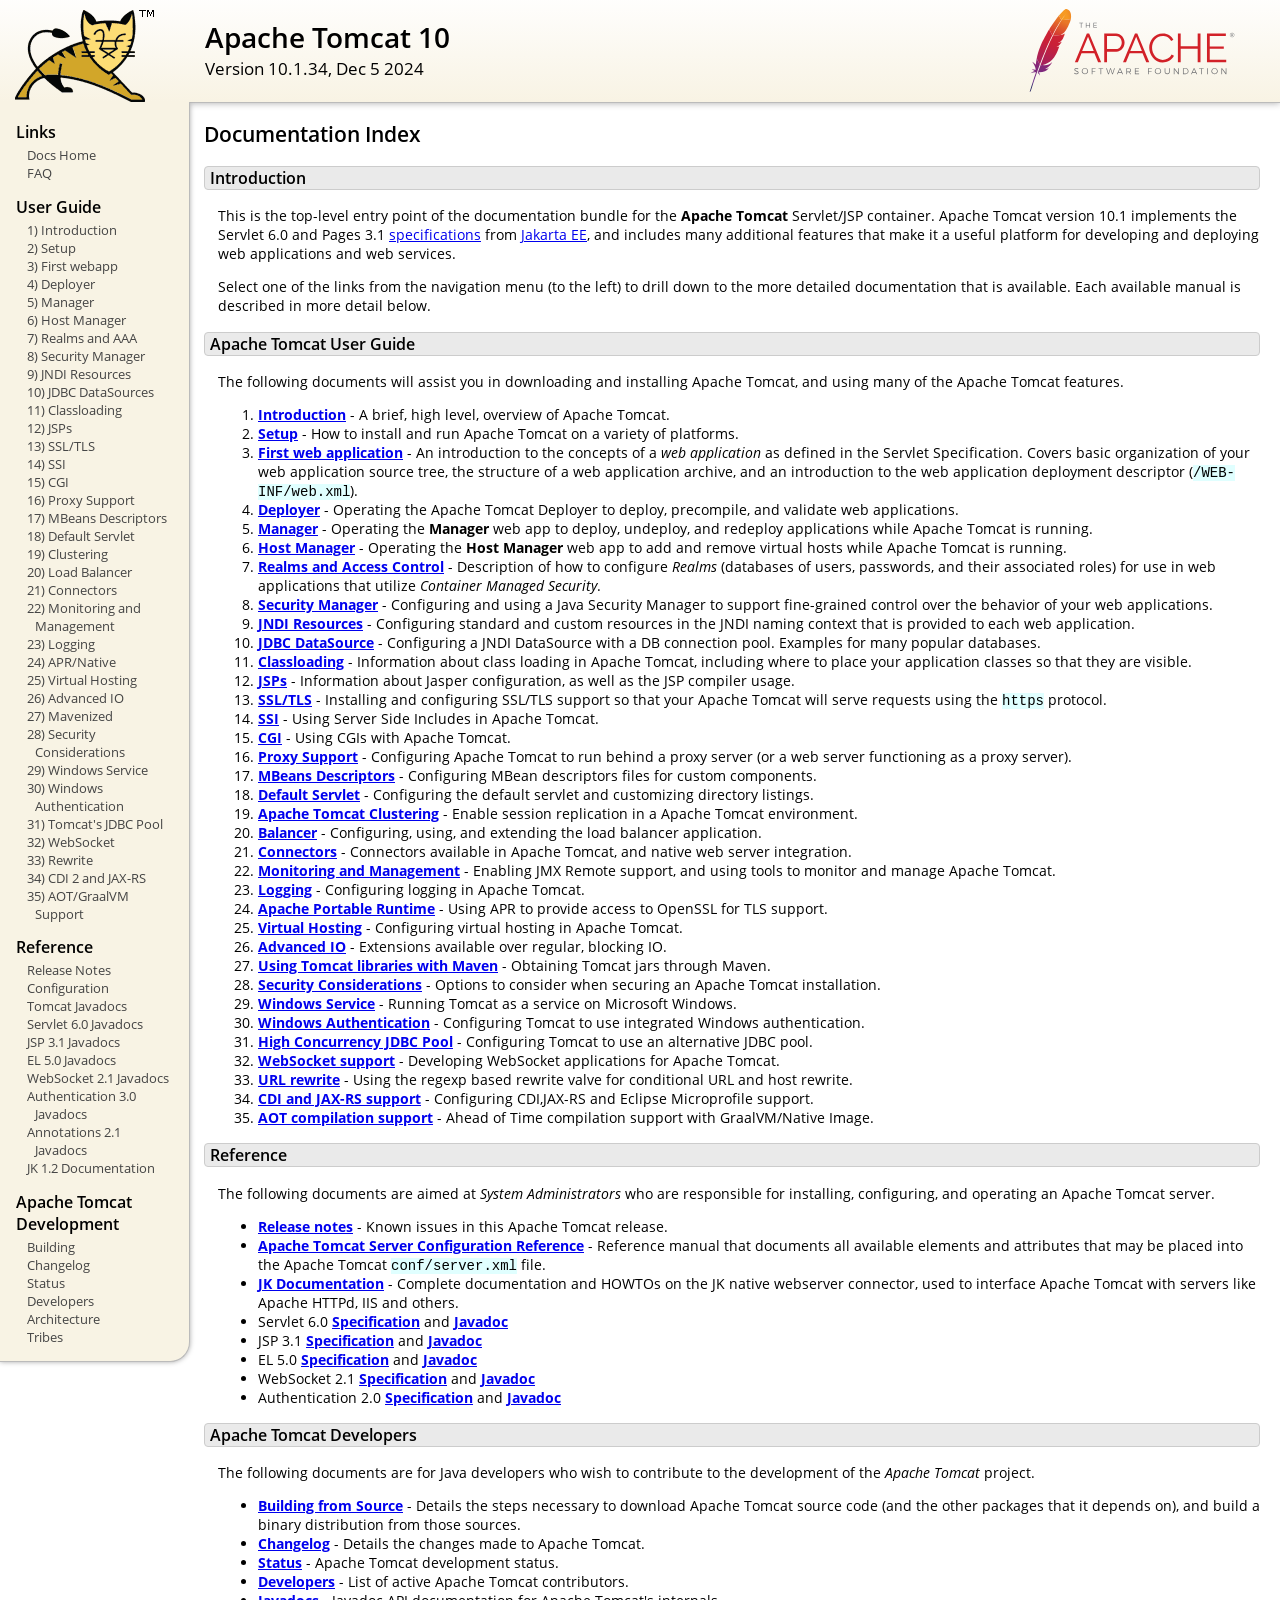
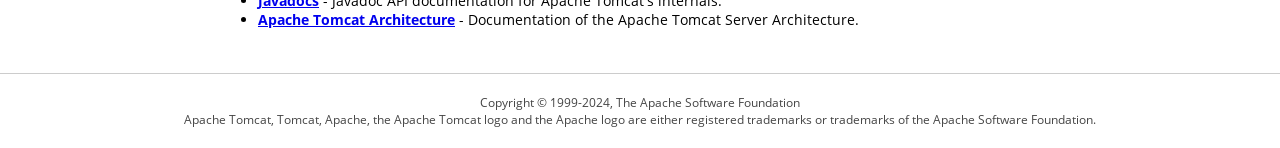
<file: tools/apache-tomcat-10.1.34/webapps/docs/index.html>
<!DOCTYPE html SYSTEM "about:legacy-compat">
<html lang="en"><head><META http-equiv="Content-Type" content="text/html; charset=UTF-8"><link href="./images/docs-stylesheet.css" rel="stylesheet" type="text/css"><title>Apache Tomcat 10 (10.1.34) - Documentation Index</title><meta name="author" content="Craig R. McClanahan"><meta name="author" content="Remy Maucherat"><meta name="author" content="Yoav Shapira"></head><body><div id="wrapper"><header><div id="header"><div><div><div class="logo noPrint"><a href="https://tomcat.apache.org/"><img alt="Tomcat Home" src="./images/tomcat.png"></a></div><div style="height: 1px;"></div><div class="asfLogo noPrint"><a href="https://www.apache.org/" target="_blank"><img src="./images/asf-logo.svg" alt="The Apache Software Foundation" style="width: 266px; height: 83px;"></a></div><h1>Apache Tomcat 10</h1><div class="versionInfo">
            Version 10.1.34,
            <time datetime="2024-12-05">Dec 5 2024</time></div><div style="height: 1px;"></div><div style="clear: left;"></div></div></div></div></header><div id="middle"><div><div id="mainLeft" class="noprint"><div><nav><div><h2>Links</h2><ul><li><a href="index.html">Docs Home</a></li><li><a href="https://cwiki.apache.org/confluence/display/TOMCAT/FAQ">FAQ</a></li></ul></div><div><h2>User Guide</h2><ul><li><a href="introduction.html">1) Introduction</a></li><li><a href="setup.html">2) Setup</a></li><li><a href="appdev/index.html">3) First webapp</a></li><li><a href="deployer-howto.html">4) Deployer</a></li><li><a href="manager-howto.html">5) Manager</a></li><li><a href="host-manager-howto.html">6) Host Manager</a></li><li><a href="realm-howto.html">7) Realms and AAA</a></li><li><a href="security-manager-howto.html">8) Security Manager</a></li><li><a href="jndi-resources-howto.html">9) JNDI Resources</a></li><li><a href="jndi-datasource-examples-howto.html">10) JDBC DataSources</a></li><li><a href="class-loader-howto.html">11) Classloading</a></li><li><a href="jasper-howto.html">12) JSPs</a></li><li><a href="ssl-howto.html">13) SSL/TLS</a></li><li><a href="ssi-howto.html">14) SSI</a></li><li><a href="cgi-howto.html">15) CGI</a></li><li><a href="proxy-howto.html">16) Proxy Support</a></li><li><a href="mbeans-descriptors-howto.html">17) MBeans Descriptors</a></li><li><a href="default-servlet.html">18) Default Servlet</a></li><li><a href="cluster-howto.html">19) Clustering</a></li><li><a href="balancer-howto.html">20) Load Balancer</a></li><li><a href="connectors.html">21) Connectors</a></li><li><a href="monitoring.html">22) Monitoring and Management</a></li><li><a href="logging.html">23) Logging</a></li><li><a href="apr.html">24) APR/Native</a></li><li><a href="virtual-hosting-howto.html">25) Virtual Hosting</a></li><li><a href="aio.html">26) Advanced IO</a></li><li><a href="maven-jars.html">27) Mavenized</a></li><li><a href="security-howto.html">28) Security Considerations</a></li><li><a href="windows-service-howto.html">29) Windows Service</a></li><li><a href="windows-auth-howto.html">30) Windows Authentication</a></li><li><a href="jdbc-pool.html">31) Tomcat's JDBC Pool</a></li><li><a href="web-socket-howto.html">32) WebSocket</a></li><li><a href="rewrite.html">33) Rewrite</a></li><li><a href="cdi.html">34) CDI 2 and JAX-RS</a></li><li><a href="graal.html">35) AOT/GraalVM Support</a></li></ul></div><div><h2>Reference</h2><ul><li><a href="RELEASE-NOTES.txt">Release Notes</a></li><li><a href="config/index.html">Configuration</a></li><li><a href="api/index.html">Tomcat Javadocs</a></li><li><a href="servletapi/index.html">Servlet 6.0 Javadocs</a></li><li><a href="jspapi/index.html">JSP 3.1 Javadocs</a></li><li><a href="elapi/index.html">EL 5.0 Javadocs</a></li><li><a href="websocketapi/index.html">WebSocket 2.1 Javadocs</a></li><li><a href="jaspicapi/index.html">Authentication 3.0 Javadocs</a></li><li><a href="annotationapi/index.html">Annotations 2.1 Javadocs</a></li><li><a href="https://tomcat.apache.org/connectors-doc/">JK 1.2 Documentation</a></li></ul></div><div><h2>Apache Tomcat Development</h2><ul><li><a href="building.html">Building</a></li><li><a href="changelog.html">Changelog</a></li><li><a href="https://cwiki.apache.org/confluence/display/TOMCAT/Tomcat+Versions">Status</a></li><li><a href="developers.html">Developers</a></li><li><a href="architecture/index.html">Architecture</a></li><li><a href="tribes/introduction.html">Tribes</a></li></ul></div></nav></div></div><div id="mainRight"><div id="content"><h2>Documentation Index</h2><h3 id="Introduction">Introduction</h3><div class="text">

<p>This is the top-level entry point of the documentation bundle for the
<strong>Apache Tomcat</strong> Servlet/JSP container.  Apache Tomcat version
10.1 implements the Servlet 6.0 and Pages 3.1
<a href="https://cwiki.apache.org/confluence/display/TOMCAT/Specifications">specifications</a> from
<a href="https://jakarta.ee/">Jakarta EE</a>, and includes many
additional features that make it a useful platform for developing and deploying
web applications and web services.</p>

<p>Select one of the links from the navigation menu (to the left) to drill
down to the more detailed documentation that is available.  Each available
manual is described in more detail below.</p>

</div><h3 id="Apache_Tomcat_User_Guide">Apache Tomcat User Guide</h3><div class="text">

<p>The following documents will assist you in downloading and installing
Apache Tomcat, and using many of the Apache Tomcat features.</p>

<ol>
<li><a href="introduction.html"><strong>Introduction</strong></a> - A
    brief, high level, overview of Apache Tomcat.</li>
<li><a href="setup.html"><strong>Setup</strong></a> - How to install and run
    Apache Tomcat on a variety of platforms.</li>
<li><a href="appdev/index.html"><strong>First web application</strong></a>
    - An introduction to the concepts of a <em>web application</em> as defined
    in the Servlet Specification.  Covers basic organization of your web application
    source tree, the structure of a web application archive, and an
    introduction to the web application deployment descriptor
    (<code>/WEB-INF/web.xml</code>).</li>
<li><a href="deployer-howto.html"><strong>Deployer</strong></a> -
    Operating the Apache Tomcat Deployer to deploy, precompile, and validate web
    applications.</li>
<li><a href="manager-howto.html"><strong>Manager</strong></a> -
    Operating the <strong>Manager</strong> web app to deploy, undeploy, and
    redeploy applications while Apache Tomcat is running.</li>
<li><a href="host-manager-howto.html"><strong>Host Manager</strong></a> -
    Operating the <strong>Host Manager</strong> web app to add and remove
    virtual hosts while Apache Tomcat is running.</li>
<li><a href="realm-howto.html"><strong>Realms and Access Control</strong></a>
    - Description of how to configure <em>Realms</em> (databases of users,
    passwords, and their associated roles) for use in web applications that
    utilize <em>Container Managed Security</em>.</li>
<li><a href="security-manager-howto.html"><strong>Security Manager</strong></a>
    - Configuring and using a Java Security Manager to
    support fine-grained control over the behavior of your web applications.
    </li>
<li><a href="jndi-resources-howto.html"><strong>JNDI Resources</strong></a>
    - Configuring standard and custom resources in the JNDI naming context
    that is provided to each web application.</li>
<li><a href="jndi-datasource-examples-howto.html">
    <strong>JDBC DataSource</strong></a>
    - Configuring a JNDI DataSource with a DB connection pool.
    Examples for many popular databases.</li>
<li><a href="class-loader-howto.html"><strong>Classloading</strong></a>
    - Information about class loading in Apache Tomcat, including where to place
    your application classes so that they are visible.</li>
<li><a href="jasper-howto.html"><strong>JSPs</strong></a>
    - Information about Jasper configuration, as well as the JSP compiler
    usage.</li>
<li><a href="ssl-howto.html"><strong>SSL/TLS</strong></a> -
    Installing and configuring SSL/TLS support so that your Apache Tomcat will
    serve requests using the <code>https</code> protocol.</li>
<li><a href="ssi-howto.html"><strong>SSI</strong></a> -
    Using Server Side Includes in Apache Tomcat.</li>
<li><a href="cgi-howto.html"><strong>CGI</strong></a> -
    Using CGIs with Apache Tomcat.</li>
<li><a href="proxy-howto.html"><strong>Proxy Support</strong></a> -
    Configuring Apache Tomcat to run behind a proxy server (or a web server
    functioning as a proxy server).</li>
<li><a href="mbeans-descriptors-howto.html"><strong>MBeans Descriptors</strong></a> -
    Configuring MBean descriptors files for custom components.</li>
<li><a href="default-servlet.html"><strong>Default Servlet</strong></a> -
    Configuring the default servlet and customizing directory listings.</li>
<li><a href="cluster-howto.html"><strong>Apache Tomcat Clustering</strong></a> -
    Enable session replication in a Apache Tomcat environment.</li>
<li><a href="balancer-howto.html"><strong>Balancer</strong></a> -
    Configuring, using, and extending the load balancer application.</li>
<li><a href="connectors.html"><strong>Connectors</strong></a> -
    Connectors available in Apache Tomcat, and native web server integration.</li>
<li><a href="monitoring.html"><strong>Monitoring and Management</strong></a> -
    Enabling JMX Remote support, and using tools to monitor and manage Apache Tomcat.</li>
<li><a href="logging.html"><strong>Logging</strong></a> -
    Configuring logging in Apache Tomcat.</li>
<li><a href="apr.html"><strong>Apache Portable Runtime</strong></a> -
    Using APR to provide access to OpenSSL for TLS support.</li>
<li><a href="virtual-hosting-howto.html"><strong>Virtual Hosting</strong></a> -
    Configuring virtual hosting in Apache Tomcat.</li>
<li><a href="aio.html"><strong>Advanced IO</strong></a> -
    Extensions available over regular, blocking IO.</li>
<li><a href="maven-jars.html"><strong>Using Tomcat libraries with Maven</strong></a> -
    Obtaining Tomcat jars through Maven.</li>
<li><a href="security-howto.html"><strong>Security Considerations</strong></a> -
    Options to consider when securing an Apache Tomcat installation.</li>
<li><a href="windows-service-howto.html"><strong>Windows Service</strong></a> -
    Running Tomcat as a service on Microsoft Windows.</li>
<li><a href="windows-auth-howto.html"><strong>Windows Authentication</strong></a> -
    Configuring Tomcat to use integrated Windows authentication.</li>
<li><a href="jdbc-pool.html"><strong>High Concurrency JDBC Pool</strong></a> -
    Configuring Tomcat to use an alternative JDBC pool.</li>
<li><a href="web-socket-howto.html"><strong>WebSocket support</strong></a> -
    Developing WebSocket applications for Apache Tomcat.</li>
<li><a href="rewrite.html"><strong>URL rewrite</strong></a> -
    Using the regexp based rewrite valve for conditional URL and host rewrite.</li>
<li><a href="cdi.html"><strong>CDI and JAX-RS support</strong></a> -
    Configuring CDI,JAX-RS and Eclipse Microprofile support.</li>
<li><a href="graal.html"><strong>AOT compilation support</strong></a> -
    Ahead of Time compilation support with GraalVM/Native Image.</li>
</ol>

</div><h3 id="Reference">Reference</h3><div class="text">

<p>The following documents are aimed at <em>System Administrators</em> who
are responsible for installing, configuring, and operating an Apache Tomcat server.
</p>
<ul>
<li><a href="RELEASE-NOTES.txt"><strong>Release notes</strong></a>
    - Known issues in this Apache Tomcat release.
    </li>
<li><a href="config/index.html"><strong>Apache Tomcat Server Configuration Reference</strong></a>
    - Reference manual that documents all available elements and attributes
      that may be placed into the Apache Tomcat <code>conf/server.xml</code> file.
    </li>
<li><a href="https://tomcat.apache.org/connectors-doc/index.html"><strong>JK Documentation</strong></a>
    - Complete documentation and HOWTOs on the JK native webserver connector,
      used to interface Apache Tomcat with servers like Apache HTTPd, IIS
      and others.</li>
<li>Servlet 6.0
    <a href="https://jakarta.ee/specifications/servlet/6.0/">
    <strong>Specification</strong></a> and
    <a href="https://jakarta.ee/specifications/servlet/6.0/apidocs">
    <strong>Javadoc</strong></a>
    </li>
<li>JSP 3.1
    <a href="https://jakarta.ee/specifications/pages/3.1/">
    <strong>Specification</strong></a> and
    <a href="https://jakarta.ee/specifications/pages/3.1/apidocs">
    <strong>Javadoc</strong></a>
    </li>
<li>EL 5.0
    <a href="https://jakarta.ee/specifications/expression-language/5.0/">
    <strong>Specification</strong></a> and
    <a href="https://jakarta.ee/specifications/expression-language/5.0/apidocs">
    <strong>Javadoc</strong></a>
    </li>
<li>WebSocket 2.1
    <a href="https://jakarta.ee/specifications/websocket/2.1/">
    <strong>Specification</strong></a> and
    <a href="https://jakarta.ee/specifications/websocket/2.1/apidocs">
    <strong>Javadoc</strong></a>
    </li>
<li>Authentication 2.0
    <a href="https://jakarta.ee/specifications/authentication/2.0/">
    <strong>Specification</strong></a> and
    <a href="https://jakarta.ee/specifications/authentication/2.0/apidocs">
    <strong>Javadoc</strong></a>
    </li>
</ul>

</div><h3 id="Apache_Tomcat_Developers">Apache Tomcat Developers</h3><div class="text">

<p>The following documents are for Java developers who wish to contribute to
the development of the <em>Apache Tomcat</em> project.</p>
<ul>
<li><a href="building.html"><strong>Building from Source</strong></a> -
    Details the steps necessary to download Apache Tomcat source code (and the
    other packages that it depends on), and build a binary distribution from
    those sources.
    </li>
<li><a href="changelog.html"><strong>Changelog</strong></a> - Details the
    changes made to Apache Tomcat.
    </li>
<li><a href="https://cwiki.apache.org/confluence/display/TOMCAT/Tomcat+Versions"><strong>Status</strong></a> -
    Apache Tomcat development status.
    </li>
<li><a href="developers.html"><strong>Developers</strong></a> - List of active
    Apache Tomcat contributors.
    </li>
<li><a href="api/index.html"><strong>Javadocs</strong></a>
    - Javadoc API documentation for Apache Tomcat's internals.</li>
<li><a href="architecture/index.html"><strong>Apache Tomcat Architecture</strong></a>
    - Documentation of the Apache Tomcat Server Architecture.</li>
</ul>

</div></div></div></div></div><footer><div id="footer">
    Copyright &copy; 1999-2024, The Apache Software Foundation
    <br>
    Apache Tomcat, Tomcat, Apache, the Apache Tomcat logo and the Apache logo
    are either registered trademarks or trademarks of the Apache Software
    Foundation.
    </div></footer></div></body></html>
</file>
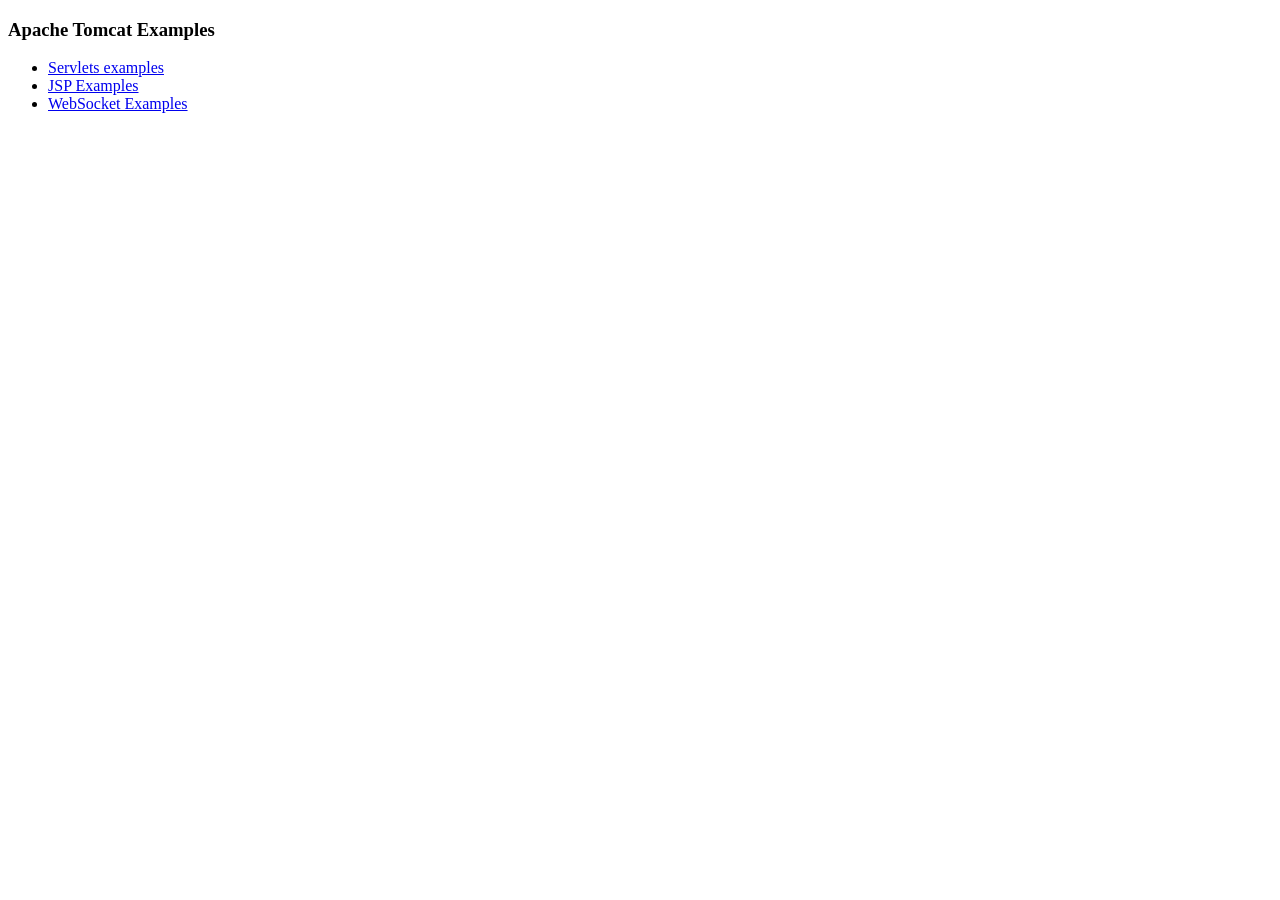
<file: tools/apache-tomcat-10.1.34/webapps/examples/index.html>
<!--
  Licensed to the Apache Software Foundation (ASF) under one or more
  contributor license agreements.  See the NOTICE file distributed with
  this work for additional information regarding copyright ownership.
  The ASF licenses this file to You under the Apache License, Version 2.0
  (the "License"); you may not use this file except in compliance with
  the License.  You may obtain a copy of the License at

      http://www.apache.org/licenses/LICENSE-2.0

  Unless required by applicable law or agreed to in writing, software
  distributed under the License is distributed on an "AS IS" BASIS,
  WITHOUT WARRANTIES OR CONDITIONS OF ANY KIND, either express or implied.
  See the License for the specific language governing permissions and
  limitations under the License.
-->
<!DOCTYPE HTML><html lang="en"><head>
<meta charset="UTF-8">
<title>Apache Tomcat Examples</title>
</head>
<body>
<p>
<h3>Apache Tomcat Examples</H3>
<p></p>
<ul>
<li><a href="servlets">Servlets examples</a></li>
<li><a href="jsp">JSP Examples</a></li>
<li><a href="websocket/index.xhtml">WebSocket Examples</a></li>
</ul>
</body></html>
</file>
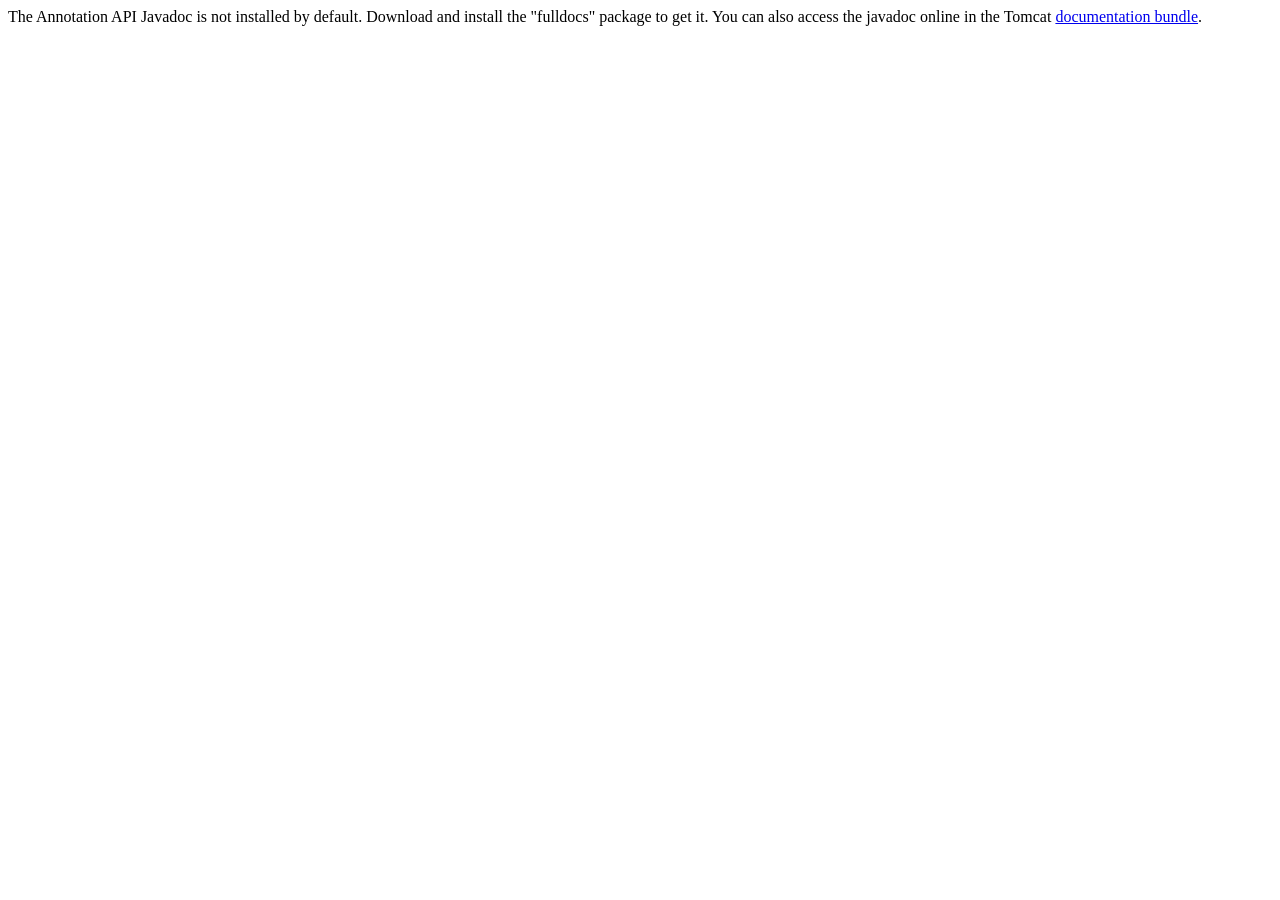
<file: tools/apache-tomcat-10.1.34/webapps/docs/annotationapi/index.html>
<!--
  Licensed to the Apache Software Foundation (ASF) under one or more
  contributor license agreements.  See the NOTICE file distributed with
  this work for additional information regarding copyright ownership.
  The ASF licenses this file to You under the Apache License, Version 2.0
  (the "License"); you may not use this file except in compliance with
  the License.  You may obtain a copy of the License at

      http://www.apache.org/licenses/LICENSE-2.0

  Unless required by applicable law or agreed to in writing, software
  distributed under the License is distributed on an "AS IS" BASIS,
  WITHOUT WARRANTIES OR CONDITIONS OF ANY KIND, either express or implied.
  See the License for the specific language governing permissions and
  limitations under the License.
-->
<!DOCTYPE html>
<html>
<head>
    <meta charset="UTF-8" />
    <title>API docs</title>
</head>

<body>

The Annotation API Javadoc is not installed by default. Download and install
the "fulldocs" package to get it.

You can also access the javadoc online in the Tomcat
<a href="https://tomcat.apache.org/tomcat-10.1-doc/">
    documentation bundle</a>.

</body>
</html>
</file>
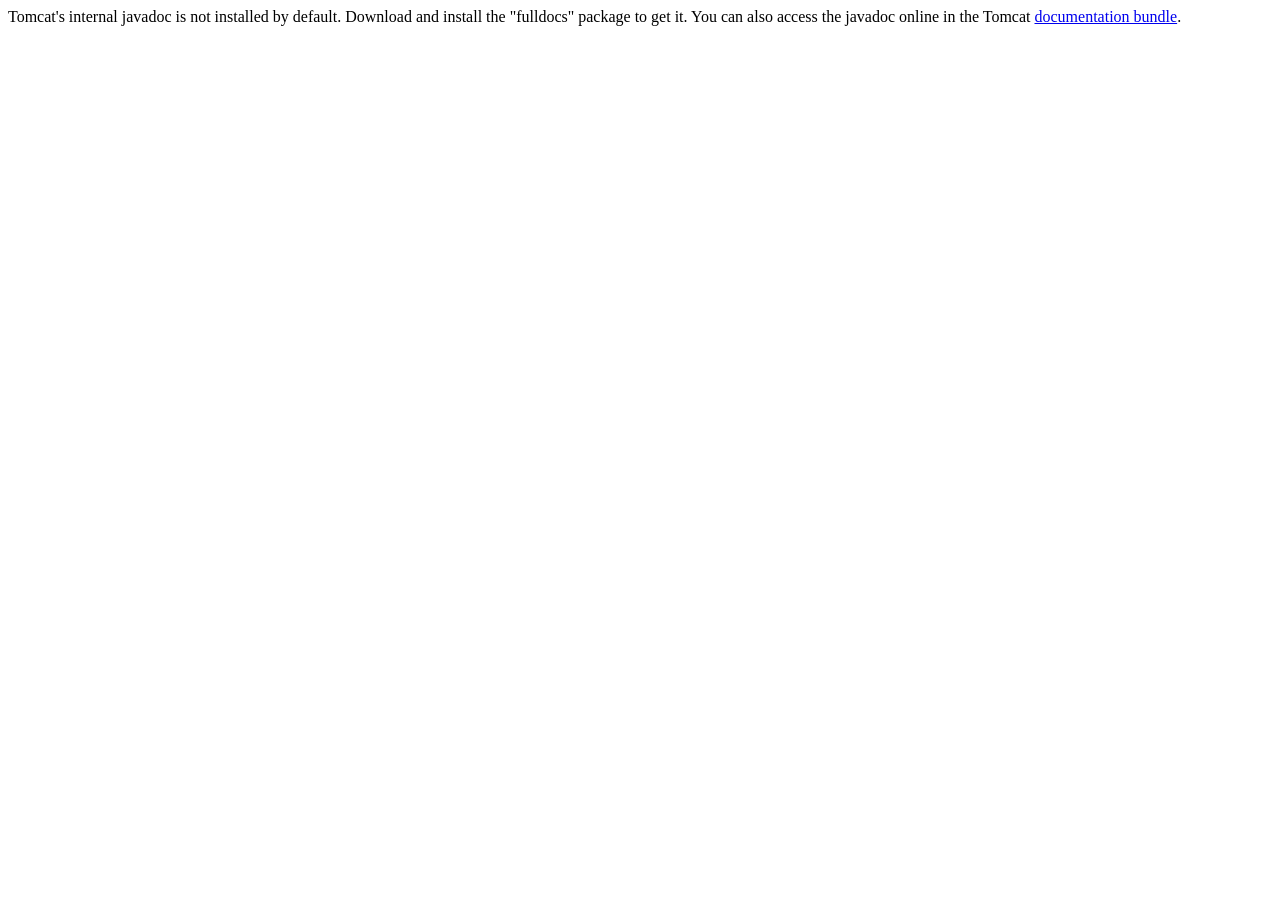
<file: tools/apache-tomcat-10.1.34/webapps/docs/api/index.html>
<!--
  Licensed to the Apache Software Foundation (ASF) under one or more
  contributor license agreements.  See the NOTICE file distributed with
  this work for additional information regarding copyright ownership.
  The ASF licenses this file to You under the Apache License, Version 2.0
  (the "License"); you may not use this file except in compliance with
  the License.  You may obtain a copy of the License at

      http://www.apache.org/licenses/LICENSE-2.0

  Unless required by applicable law or agreed to in writing, software
  distributed under the License is distributed on an "AS IS" BASIS,
  WITHOUT WARRANTIES OR CONDITIONS OF ANY KIND, either express or implied.
  See the License for the specific language governing permissions and
  limitations under the License.
-->
<!DOCTYPE html>
<html>
    <head>
    <meta charset="UTF-8" />
    <title>API docs</title>
</head>

<body>

Tomcat's internal javadoc is not installed by default. Download and install
the "fulldocs" package to get it.

You can also access the javadoc online in the Tomcat
<a href="https://tomcat.apache.org/tomcat-10.1-doc/">
documentation bundle</a>.

</body>
</html>
</file>
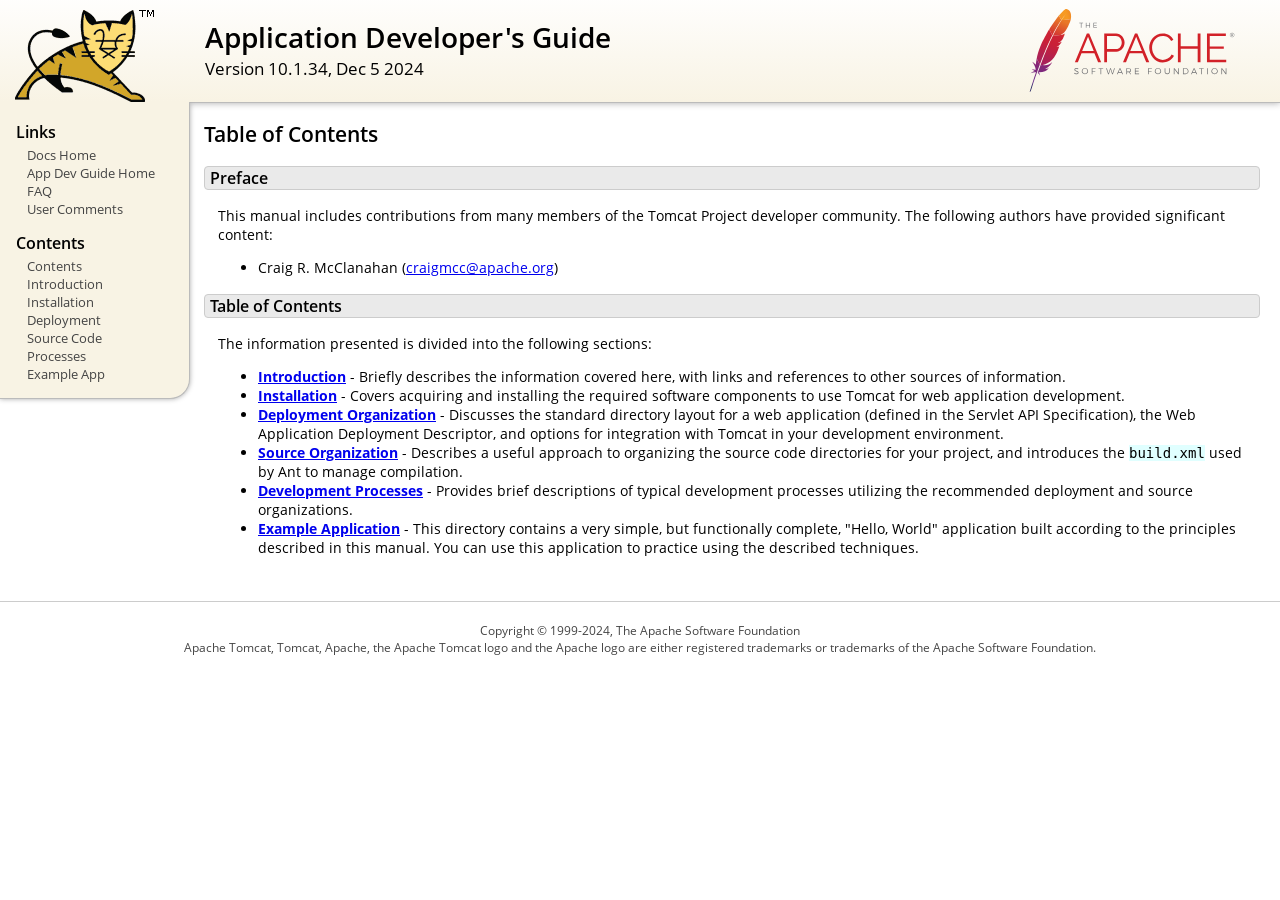
<file: tools/apache-tomcat-10.1.34/webapps/docs/appdev/index.html>
<!DOCTYPE html SYSTEM "about:legacy-compat">
<html lang="en"><head><META http-equiv="Content-Type" content="text/html; charset=UTF-8"><link href="../images/docs-stylesheet.css" rel="stylesheet" type="text/css"><title>Application Developer's Guide (10.1.34) - Table of Contents</title><meta name="author" content="Craig R. McClanahan"></head><body><div id="wrapper"><header><div id="header"><div><div><div class="logo noPrint"><a href="https://tomcat.apache.org/"><img alt="Tomcat Home" src="../images/tomcat.png"></a></div><div style="height: 1px;"></div><div class="asfLogo noPrint"><a href="https://www.apache.org/" target="_blank"><img src="../images/asf-logo.svg" alt="The Apache Software Foundation" style="width: 266px; height: 83px;"></a></div><h1>Application Developer's Guide</h1><div class="versionInfo">
            Version 10.1.34,
            <time datetime="2024-12-05">Dec 5 2024</time></div><div style="height: 1px;"></div><div style="clear: left;"></div></div></div></div></header><div id="middle"><div><div id="mainLeft" class="noprint"><div><nav><div><h2>Links</h2><ul><li><a href="../index.html">Docs Home</a></li><li><a href="index.html">App Dev Guide Home</a></li><li><a href="https://cwiki.apache.org/confluence/display/TOMCAT/FAQ">FAQ</a></li><li><a href="#comments_section">User Comments</a></li></ul></div><div><h2>Contents</h2><ul><li><a href="index.html">Contents</a></li><li><a href="introduction.html">Introduction</a></li><li><a href="installation.html">Installation</a></li><li><a href="deployment.html">Deployment</a></li><li><a href="source.html">Source Code</a></li><li><a href="processes.html">Processes</a></li><li><a href="sample/">Example App</a></li></ul></div></nav></div></div><div id="mainRight"><div id="content"><h2>Table of Contents</h2><h3 id="Preface">Preface</h3><div class="text">

<p>This manual includes contributions from many members of the Tomcat Project
developer community.  The following authors have provided significant content:
</p>
<ul>
<li>Craig R. McClanahan
    (<a href="mailto:craigmcc@apache.org">craigmcc@apache.org</a>)</li>
</ul>

</div><h3 id="Table_of_Contents">Table of Contents</h3><div class="text">

<p>The information presented is divided into the following sections:</p>
<ul>
<li><a href="introduction.html"><strong>Introduction</strong></a> -
    Briefly describes the information covered here, with
    links and references to other sources of information.</li>
<li><a href="installation.html"><strong>Installation</strong></a> -
    Covers acquiring and installing the required software
    components to use Tomcat for web application development.</li>
<li><a href="deployment.html"><strong>Deployment Organization</strong></a> -
    Discusses the standard directory layout for a web application
    (defined in the Servlet API Specification), the Web Application
    Deployment Descriptor, and options for integration with Tomcat
    in your development environment.</li>
<li><a href="source.html"><strong>Source Organization</strong></a> -
    Describes a useful approach to organizing the source code
    directories for your project, and introduces the
    <code>build.xml</code> used by Ant to manage compilation.</li>
<li><a href="processes.html"><strong>Development Processes</strong></a> -
    Provides brief descriptions of typical development processes
    utilizing the recommended deployment and source organizations.</li>
<li><a href="sample/" target="_blank"><strong>Example Application</strong></a> -
    This directory contains a very simple, but functionally complete,
    "Hello, World" application built according to the principles
    described in this manual.  You can use this application to
    practice using the described techniques.</li>
</ul>

</div></div></div></div></div><footer><div id="footer">
    Copyright &copy; 1999-2024, The Apache Software Foundation
    <br>
    Apache Tomcat, Tomcat, Apache, the Apache Tomcat logo and the Apache logo
    are either registered trademarks or trademarks of the Apache Software
    Foundation.
    </div></footer></div></body></html>
</file>
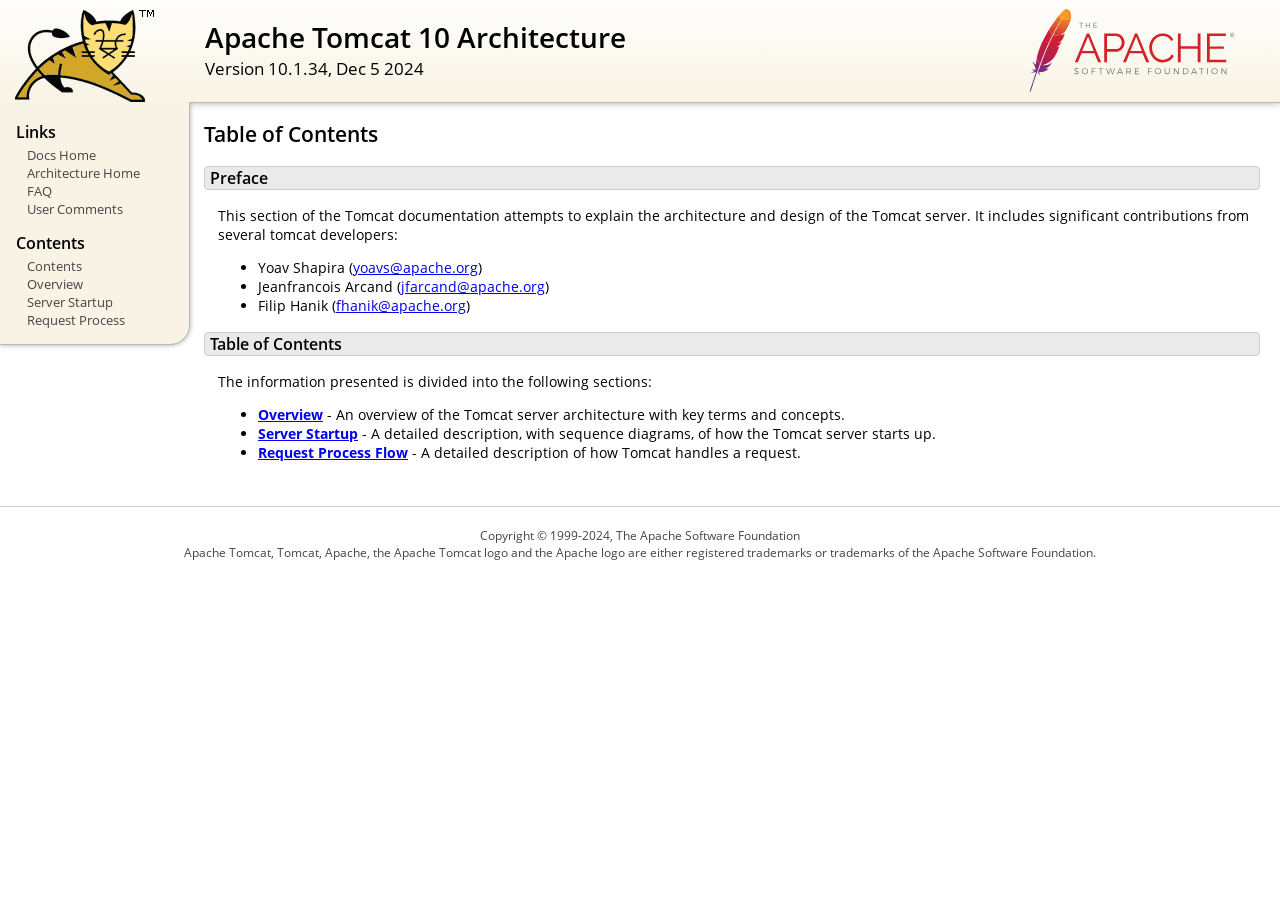
<file: tools/apache-tomcat-10.1.34/webapps/docs/architecture/index.html>
<!DOCTYPE html SYSTEM "about:legacy-compat">
<html lang="en"><head><META http-equiv="Content-Type" content="text/html; charset=UTF-8"><link href="../images/docs-stylesheet.css" rel="stylesheet" type="text/css"><title>Apache Tomcat 10 Architecture (10.1.34) - Table of Contents</title><meta name="author" content="Yoav Shapira"></head><body><div id="wrapper"><header><div id="header"><div><div><div class="logo noPrint"><a href="https://tomcat.apache.org/"><img alt="Tomcat Home" src="../images/tomcat.png"></a></div><div style="height: 1px;"></div><div class="asfLogo noPrint"><a href="https://www.apache.org/" target="_blank"><img src="../images/asf-logo.svg" alt="The Apache Software Foundation" style="width: 266px; height: 83px;"></a></div><h1>Apache Tomcat 10 Architecture</h1><div class="versionInfo">
            Version 10.1.34,
            <time datetime="2024-12-05">Dec 5 2024</time></div><div style="height: 1px;"></div><div style="clear: left;"></div></div></div></div></header><div id="middle"><div><div id="mainLeft" class="noprint"><div><nav><div><h2>Links</h2><ul><li><a href="../index.html">Docs Home</a></li><li><a href="index.html">Architecture Home</a></li><li><a href="https://cwiki.apache.org/confluence/display/TOMCAT/FAQ">FAQ</a></li><li><a href="#comments_section">User Comments</a></li></ul></div><div><h2>Contents</h2><ul><li><a href="index.html">Contents</a></li><li><a href="overview.html">Overview</a></li><li><a href="startup.html">Server Startup</a></li><li><a href="requestProcess.html">Request Process</a></li></ul></div></nav></div></div><div id="mainRight"><div id="content"><h2>Table of Contents</h2><h3 id="Preface">Preface</h3><div class="text">

<p>This section of the Tomcat documentation attempts to explain
the architecture and design of the Tomcat server.  It includes significant
contributions from several tomcat developers:
</p>
<ul>
<li>Yoav Shapira
    (<a href="mailto:yoavs@apache.org">yoavs@apache.org</a>)</li>
<li>Jeanfrancois Arcand
    (<a href="mailto:jfarcand@apache.org">jfarcand@apache.org</a>)</li>
<li>Filip Hanik
    (<a href="mailto:fhanik@apache.org">fhanik@apache.org</a>)</li>
</ul>

</div><h3 id="Table_of_Contents">Table of Contents</h3><div class="text">

<p>The information presented is divided into the following sections:</p>
<ul>
<li><a href="overview.html"><strong>Overview</strong></a> -
    An overview of the Tomcat server architecture with key terms
    and concepts.</li>
<li><a href="startup.html"><strong>Server Startup</strong></a> -
    A detailed description, with sequence diagrams, of how the Tomcat
    server starts up.</li>
<li><a href="requestProcess.html"><strong>Request Process Flow</strong></a> -
    A detailed description of how Tomcat handles a request.</li>
</ul>

</div></div></div></div></div><footer><div id="footer">
    Copyright &copy; 1999-2024, The Apache Software Foundation
    <br>
    Apache Tomcat, Tomcat, Apache, the Apache Tomcat logo and the Apache logo
    are either registered trademarks or trademarks of the Apache Software
    Foundation.
    </div></footer></div></body></html>
</file>
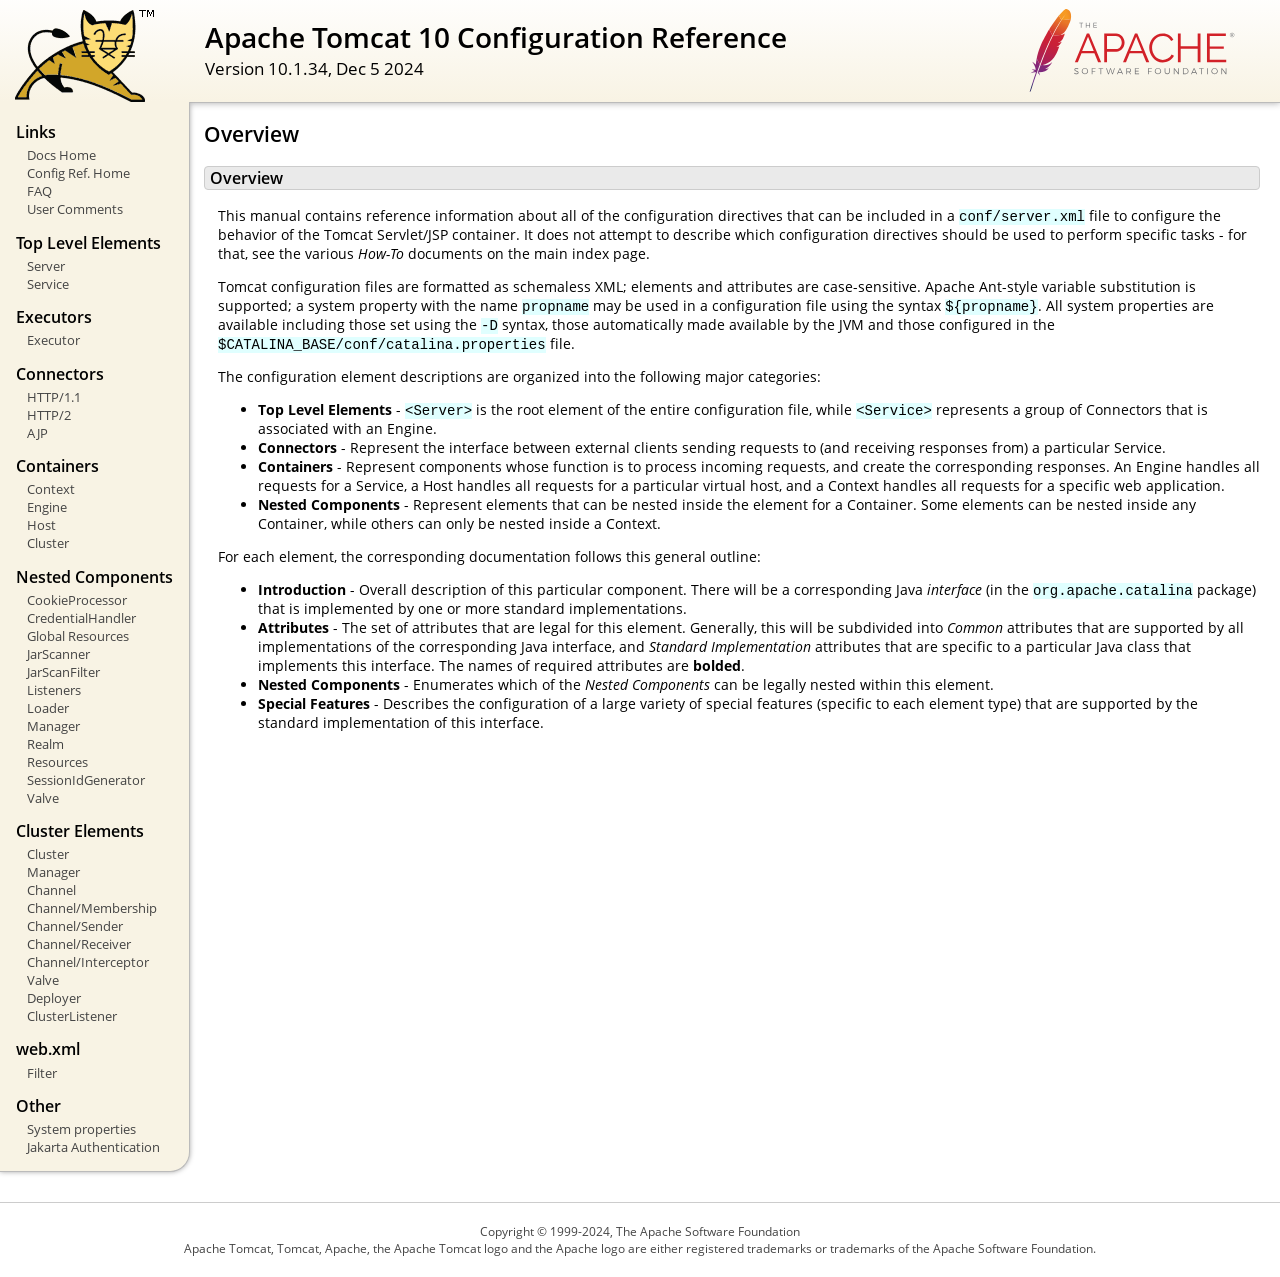
<file: tools/apache-tomcat-10.1.34/webapps/docs/config/index.html>
<!DOCTYPE html SYSTEM "about:legacy-compat">
<html lang="en"><head><META http-equiv="Content-Type" content="text/html; charset=UTF-8"><link href="../images/docs-stylesheet.css" rel="stylesheet" type="text/css"><title>Apache Tomcat 10 Configuration Reference (10.1.34) - Overview</title><meta name="author" content="Craig R. McClanahan"></head><body><div id="wrapper"><header><div id="header"><div><div><div class="logo noPrint"><a href="https://tomcat.apache.org/"><img alt="Tomcat Home" src="../images/tomcat.png"></a></div><div style="height: 1px;"></div><div class="asfLogo noPrint"><a href="https://www.apache.org/" target="_blank"><img src="../images/asf-logo.svg" alt="The Apache Software Foundation" style="width: 266px; height: 83px;"></a></div><h1>Apache Tomcat 10 Configuration Reference</h1><div class="versionInfo">
            Version 10.1.34,
            <time datetime="2024-12-05">Dec 5 2024</time></div><div style="height: 1px;"></div><div style="clear: left;"></div></div></div></div></header><div id="middle"><div><div id="mainLeft" class="noprint"><div><nav><div><h2>Links</h2><ul><li><a href="../index.html">Docs Home</a></li><li><a href="index.html">Config Ref. Home</a></li><li><a href="https://cwiki.apache.org/confluence/display/TOMCAT/FAQ">FAQ</a></li><li><a href="#comments_section">User Comments</a></li></ul></div><div><h2>Top Level Elements</h2><ul><li><a href="server.html">Server</a></li><li><a href="service.html">Service</a></li></ul></div><div><h2>Executors</h2><ul><li><a href="executor.html">Executor</a></li></ul></div><div><h2>Connectors</h2><ul><li><a href="http.html">HTTP/1.1</a></li><li><a href="http2.html">HTTP/2</a></li><li><a href="ajp.html">AJP</a></li></ul></div><div><h2>Containers</h2><ul><li><a href="context.html">Context</a></li><li><a href="engine.html">Engine</a></li><li><a href="host.html">Host</a></li><li><a href="cluster.html">Cluster</a></li></ul></div><div><h2>Nested Components</h2><ul><li><a href="cookie-processor.html">CookieProcessor</a></li><li><a href="credentialhandler.html">CredentialHandler</a></li><li><a href="globalresources.html">Global Resources</a></li><li><a href="jar-scanner.html">JarScanner</a></li><li><a href="jar-scan-filter.html">JarScanFilter</a></li><li><a href="listeners.html">Listeners</a></li><li><a href="loader.html">Loader</a></li><li><a href="manager.html">Manager</a></li><li><a href="realm.html">Realm</a></li><li><a href="resources.html">Resources</a></li><li><a href="sessionidgenerator.html">SessionIdGenerator</a></li><li><a href="valve.html">Valve</a></li></ul></div><div><h2>Cluster Elements</h2><ul><li><a href="cluster.html">Cluster</a></li><li><a href="cluster-manager.html">Manager</a></li><li><a href="cluster-channel.html">Channel</a></li><li><a href="cluster-membership.html">Channel/Membership</a></li><li><a href="cluster-sender.html">Channel/Sender</a></li><li><a href="cluster-receiver.html">Channel/Receiver</a></li><li><a href="cluster-interceptor.html">Channel/Interceptor</a></li><li><a href="cluster-valve.html">Valve</a></li><li><a href="cluster-deployer.html">Deployer</a></li><li><a href="cluster-listener.html">ClusterListener</a></li></ul></div><div><h2>web.xml</h2><ul><li><a href="filter.html">Filter</a></li></ul></div><div><h2>Other</h2><ul><li><a href="systemprops.html">System properties</a></li><li><a href="jaspic.html">Jakarta Authentication</a></li></ul></div></nav></div></div><div id="mainRight"><div id="content"><h2>Overview</h2><h3 id="Overview">Overview</h3><div class="text">

<p>This manual contains reference information about all of the configuration
directives that can be included in a <code>conf/server.xml</code> file to
configure the behavior of the Tomcat Servlet/JSP container.  It does not
attempt to describe which configuration directives should be used to perform
specific tasks - for that, see the various <em>How-To</em> documents on the
main index page.</p>

<p>Tomcat configuration files are formatted as schemaless XML; elements and
attributes are case-sensitive. Apache Ant-style variable substitution
is supported; a system property with the name <code>propname</code> may be
used in a configuration file using the syntax <code>${propname}</code>. All
system properties are available including those set using the <code>-D</code>
syntax, those automatically made available by the JVM and those configured in
the <code>$CATALINA_BASE/conf/catalina.properties</code> file.
</p>

<p>The configuration element descriptions are organized into the following
major categories:</p>
<ul>
<li><strong>Top Level Elements</strong> - <code>&lt;Server&gt;</code> is the
    root element of the entire configuration file, while
    <code>&lt;Service&gt;</code> represents a group of Connectors that is
    associated with an Engine.</li>
<li><strong>Connectors</strong> - Represent the interface between external
    clients sending requests to (and receiving responses from) a particular
    Service.</li>
<li><strong>Containers</strong> - Represent components whose function is to
    process incoming requests, and create the corresponding responses.
    An Engine handles all requests for a Service, a Host handles all requests
    for a particular virtual host, and a Context handles all requests for a
    specific web application.</li>
<li><strong>Nested Components</strong> - Represent elements that can be
    nested inside the element for a Container.  Some elements can be nested
    inside any Container, while others can only be nested inside a
    Context.</li>
</ul>

<p>For each element, the corresponding documentation follows this general
outline:</p>
<ul>
<li><strong>Introduction</strong> - Overall description of this particular
    component.  There will be a corresponding Java <em>interface</em> (in
    the <code>org.apache.catalina</code> package) that is implemented by one
    or more standard implementations.</li>
<li><strong>Attributes</strong> - The set of attributes that are legal for
    this element.  Generally, this will be subdivided into <em>Common</em>
    attributes that are supported by all implementations of the corresponding
    Java interface, and <em>Standard Implementation</em> attributes that are
    specific to a particular Java class that implements this interface.
    The names of required attributes are <strong>bolded</strong>.</li>
<li><strong>Nested Components</strong> - Enumerates which of the <em>Nested
    Components</em> can be legally nested within this element.</li>
<li><strong>Special Features</strong> - Describes the configuration of a large
    variety of special features (specific to each element type) that are
    supported by the standard implementation of this interface.</li>
</ul>

</div></div></div></div></div><footer><div id="footer">
    Copyright &copy; 1999-2024, The Apache Software Foundation
    <br>
    Apache Tomcat, Tomcat, Apache, the Apache Tomcat logo and the Apache logo
    are either registered trademarks or trademarks of the Apache Software
    Foundation.
    </div></footer></div></body></html>
</file>
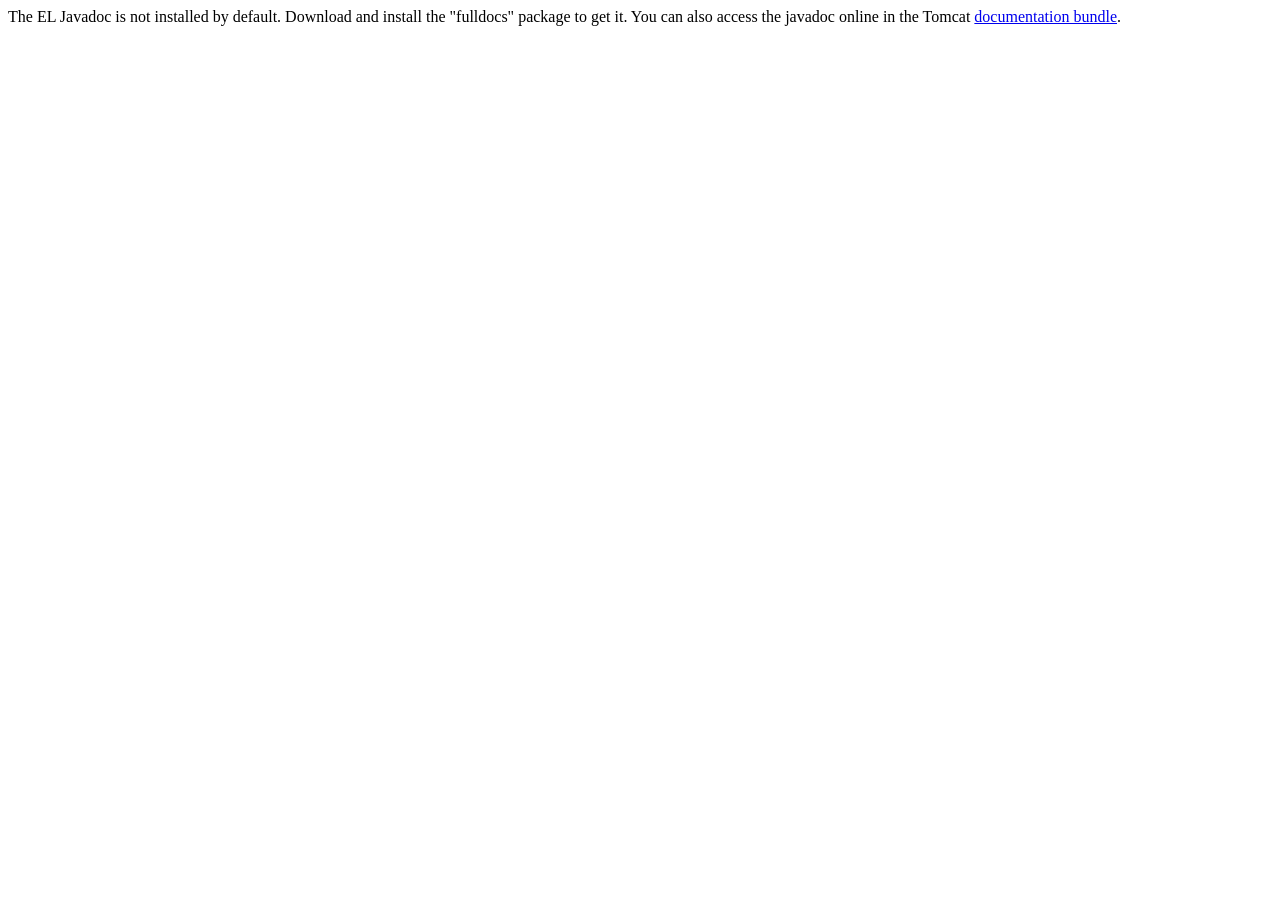
<file: tools/apache-tomcat-10.1.34/webapps/docs/elapi/index.html>
<!--
  Licensed to the Apache Software Foundation (ASF) under one or more
  contributor license agreements.  See the NOTICE file distributed with
  this work for additional information regarding copyright ownership.
  The ASF licenses this file to You under the Apache License, Version 2.0
  (the "License"); you may not use this file except in compliance with
  the License.  You may obtain a copy of the License at

      http://www.apache.org/licenses/LICENSE-2.0

  Unless required by applicable law or agreed to in writing, software
  distributed under the License is distributed on an "AS IS" BASIS,
  WITHOUT WARRANTIES OR CONDITIONS OF ANY KIND, either express or implied.
  See the License for the specific language governing permissions and
  limitations under the License.
-->
<!DOCTYPE html>
<html>
    <head>
    <meta charset="UTF-8" />
    <title>API docs</title>
</head>

<body>

The EL Javadoc is not installed by default. Download and install
the "fulldocs" package to get it.

You can also access the javadoc online in the Tomcat
<a href="https://tomcat.apache.org/tomcat-10.1-doc/">
documentation bundle</a>.

</body>
</html>
</file>
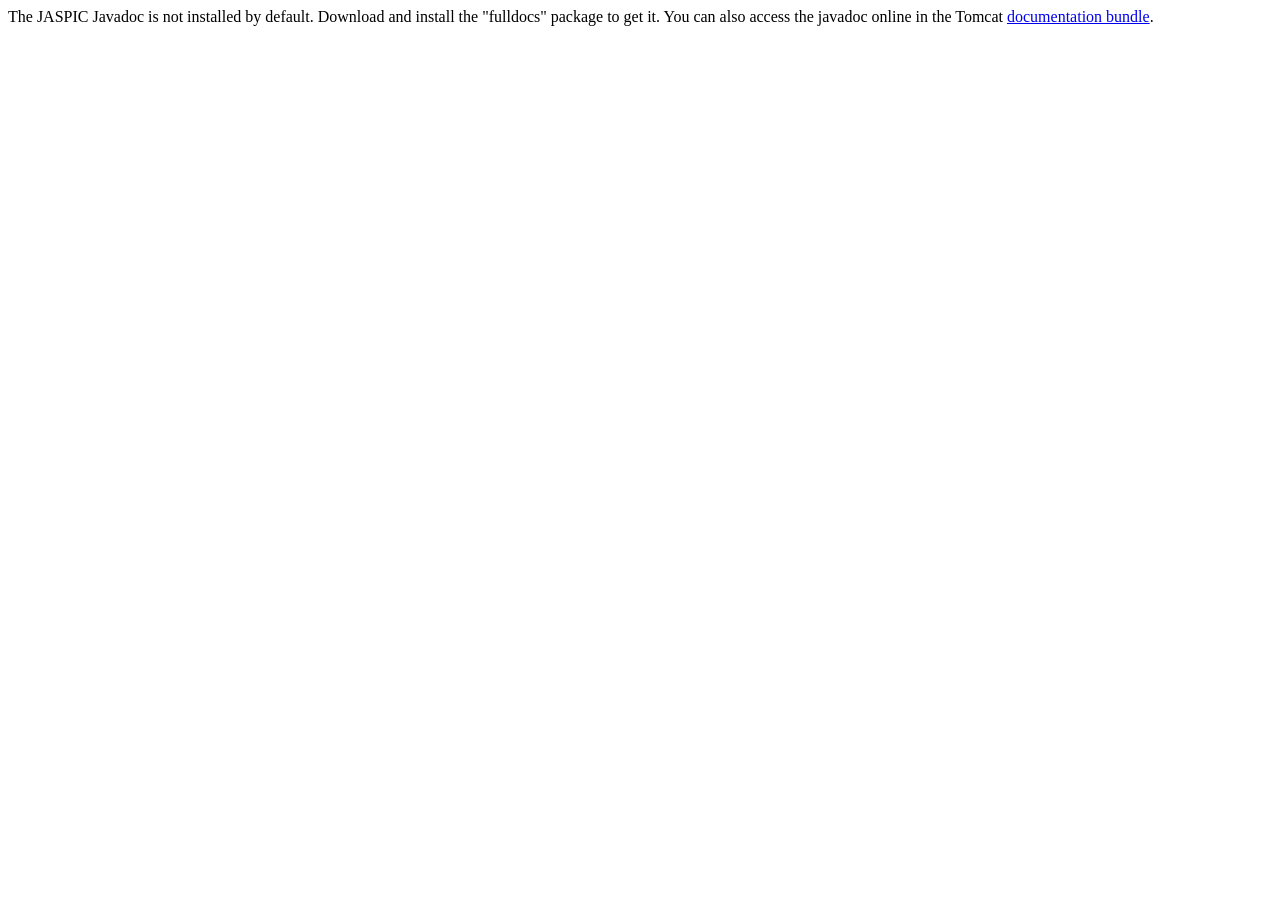
<file: tools/apache-tomcat-10.1.34/webapps/docs/jaspicapi/index.html>
<!--
  Licensed to the Apache Software Foundation (ASF) under one or more
  contributor license agreements.  See the NOTICE file distributed with
  this work for additional information regarding copyright ownership.
  The ASF licenses this file to You under the Apache License, Version 2.0
  (the "License"); you may not use this file except in compliance with
  the License.  You may obtain a copy of the License at

      http://www.apache.org/licenses/LICENSE-2.0

  Unless required by applicable law or agreed to in writing, software
  distributed under the License is distributed on an "AS IS" BASIS,
  WITHOUT WARRANTIES OR CONDITIONS OF ANY KIND, either express or implied.
  See the License for the specific language governing permissions and
  limitations under the License.
-->
<!DOCTYPE html>
<html>
<head>
    <meta charset="UTF-8" />
    <title>API docs</title>
</head>

<body>

The JASPIC Javadoc is not installed by default. Download and install
the "fulldocs" package to get it.

You can also access the javadoc online in the Tomcat
<a href="https://tomcat.apache.org/tomcat-10.1-doc/">
    documentation bundle</a>.

</body>
</html>
</file>
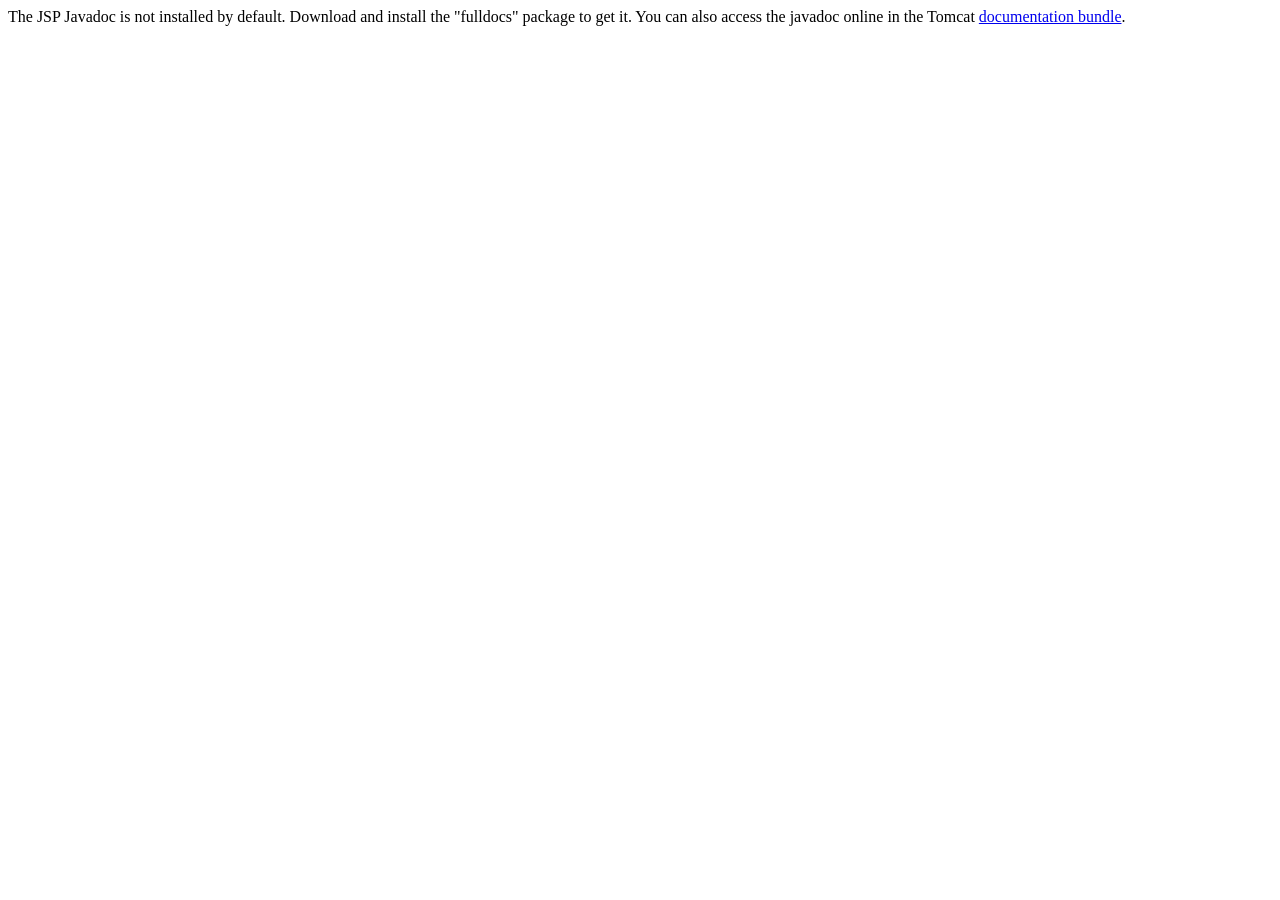
<file: tools/apache-tomcat-10.1.34/webapps/docs/jspapi/index.html>
<!--
  Licensed to the Apache Software Foundation (ASF) under one or more
  contributor license agreements.  See the NOTICE file distributed with
  this work for additional information regarding copyright ownership.
  The ASF licenses this file to You under the Apache License, Version 2.0
  (the "License"); you may not use this file except in compliance with
  the License.  You may obtain a copy of the License at

      http://www.apache.org/licenses/LICENSE-2.0

  Unless required by applicable law or agreed to in writing, software
  distributed under the License is distributed on an "AS IS" BASIS,
  WITHOUT WARRANTIES OR CONDITIONS OF ANY KIND, either express or implied.
  See the License for the specific language governing permissions and
  limitations under the License.
-->
<!DOCTYPE html>
<html>
    <head>
    <meta charset="UTF-8" />
    <title>API docs</title>
</head>

<body>

The JSP Javadoc is not installed by default. Download and install
the "fulldocs" package to get it.

You can also access the javadoc online in the Tomcat
<a href="https://tomcat.apache.org/tomcat-10.1-doc/">
documentation bundle</a>.

</body>
</html>
</file>
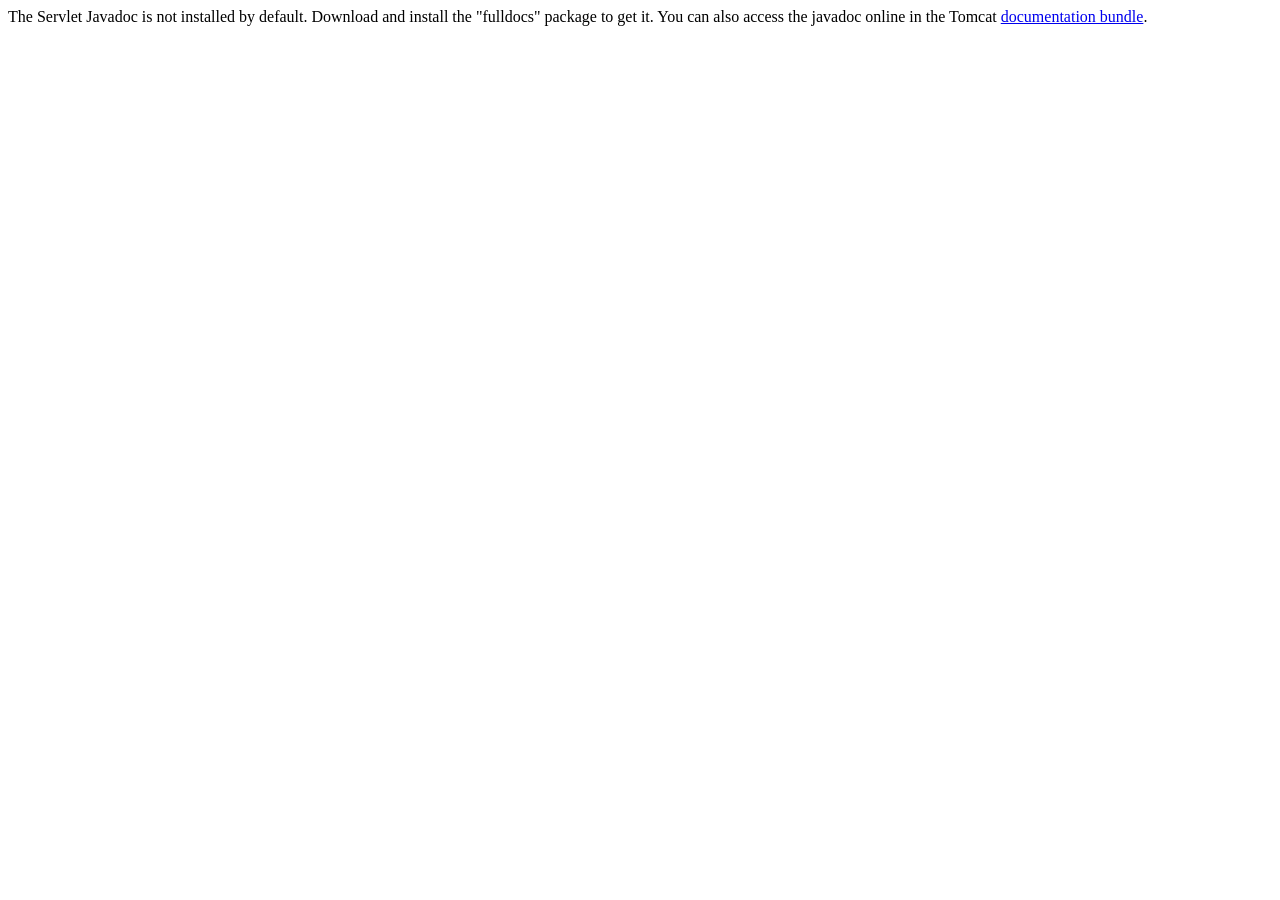
<file: tools/apache-tomcat-10.1.34/webapps/docs/servletapi/index.html>
<!--
  Licensed to the Apache Software Foundation (ASF) under one or more
  contributor license agreements.  See the NOTICE file distributed with
  this work for additional information regarding copyright ownership.
  The ASF licenses this file to You under the Apache License, Version 2.0
  (the "License"); you may not use this file except in compliance with
  the License.  You may obtain a copy of the License at

      http://www.apache.org/licenses/LICENSE-2.0

  Unless required by applicable law or agreed to in writing, software
  distributed under the License is distributed on an "AS IS" BASIS,
  WITHOUT WARRANTIES OR CONDITIONS OF ANY KIND, either express or implied.
  See the License for the specific language governing permissions and
  limitations under the License.
-->
<!DOCTYPE html>
<html>
    <head>
    <meta charset="UTF-8" />
    <title>API docs</title>
</head>

<body>

The Servlet Javadoc is not installed by default. Download and install
the "fulldocs" package to get it.

You can also access the javadoc online in the Tomcat
<a href="https://tomcat.apache.org/tomcat-10.1-doc/">
documentation bundle</a>.

</body>
</html>
</file>
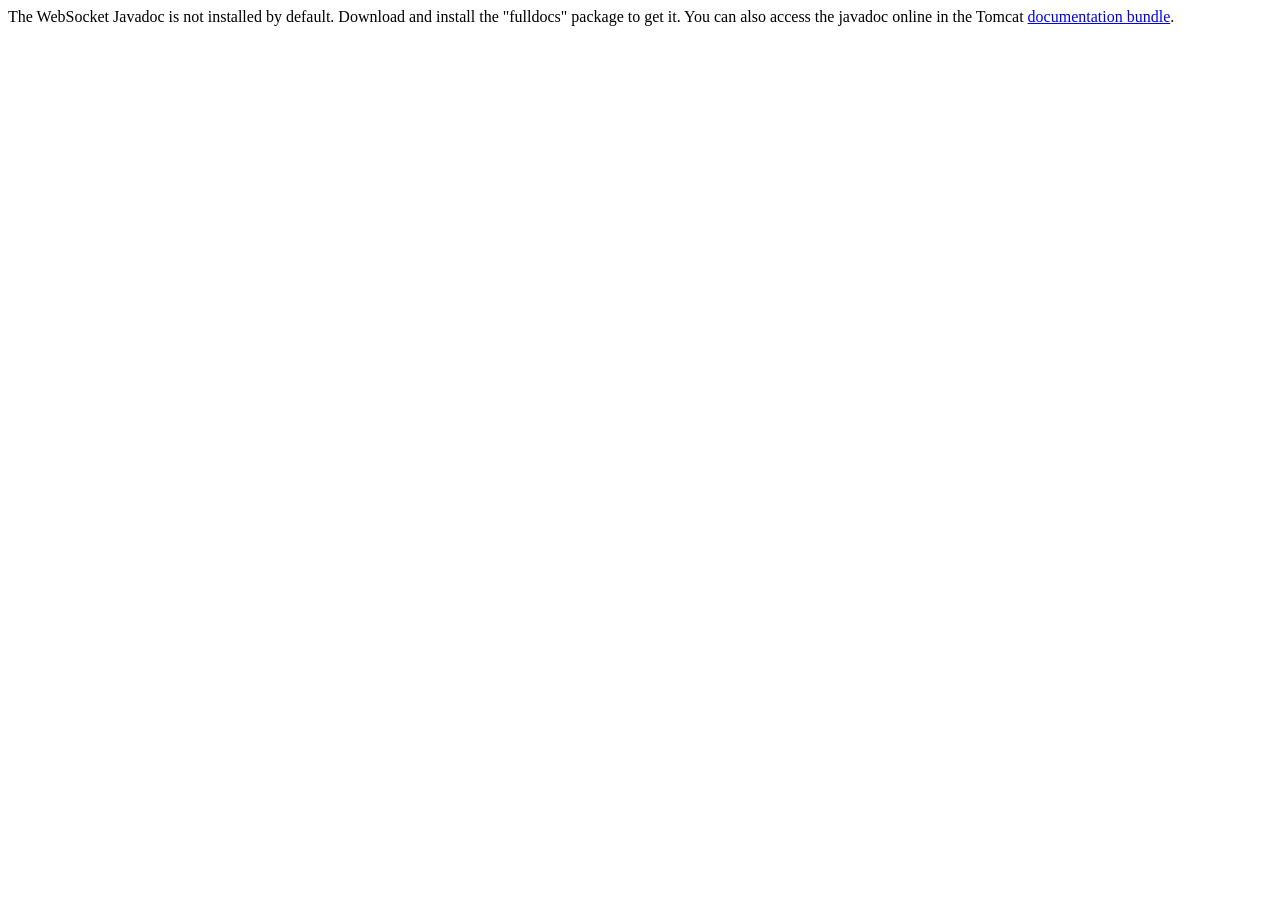
<file: tools/apache-tomcat-10.1.34/webapps/docs/websocketapi/index.html>
<!--
  Licensed to the Apache Software Foundation (ASF) under one or more
  contributor license agreements.  See the NOTICE file distributed with
  this work for additional information regarding copyright ownership.
  The ASF licenses this file to You under the Apache License, Version 2.0
  (the "License"); you may not use this file except in compliance with
  the License.  You may obtain a copy of the License at

      http://www.apache.org/licenses/LICENSE-2.0

  Unless required by applicable law or agreed to in writing, software
  distributed under the License is distributed on an "AS IS" BASIS,
  WITHOUT WARRANTIES OR CONDITIONS OF ANY KIND, either express or implied.
  See the License for the specific language governing permissions and
  limitations under the License.
-->
<!DOCTYPE html>
<html>
    <head>
    <meta charset="UTF-8" />
    <title>API docs</title>
</head>

<body>

The WebSocket Javadoc is not installed by default. Download and install
the "fulldocs" package to get it.

You can also access the javadoc online in the Tomcat
<a href="https://tomcat.apache.org/tomcat-10.1-doc/">
documentation bundle</a>.

</body>
</html>
</file>
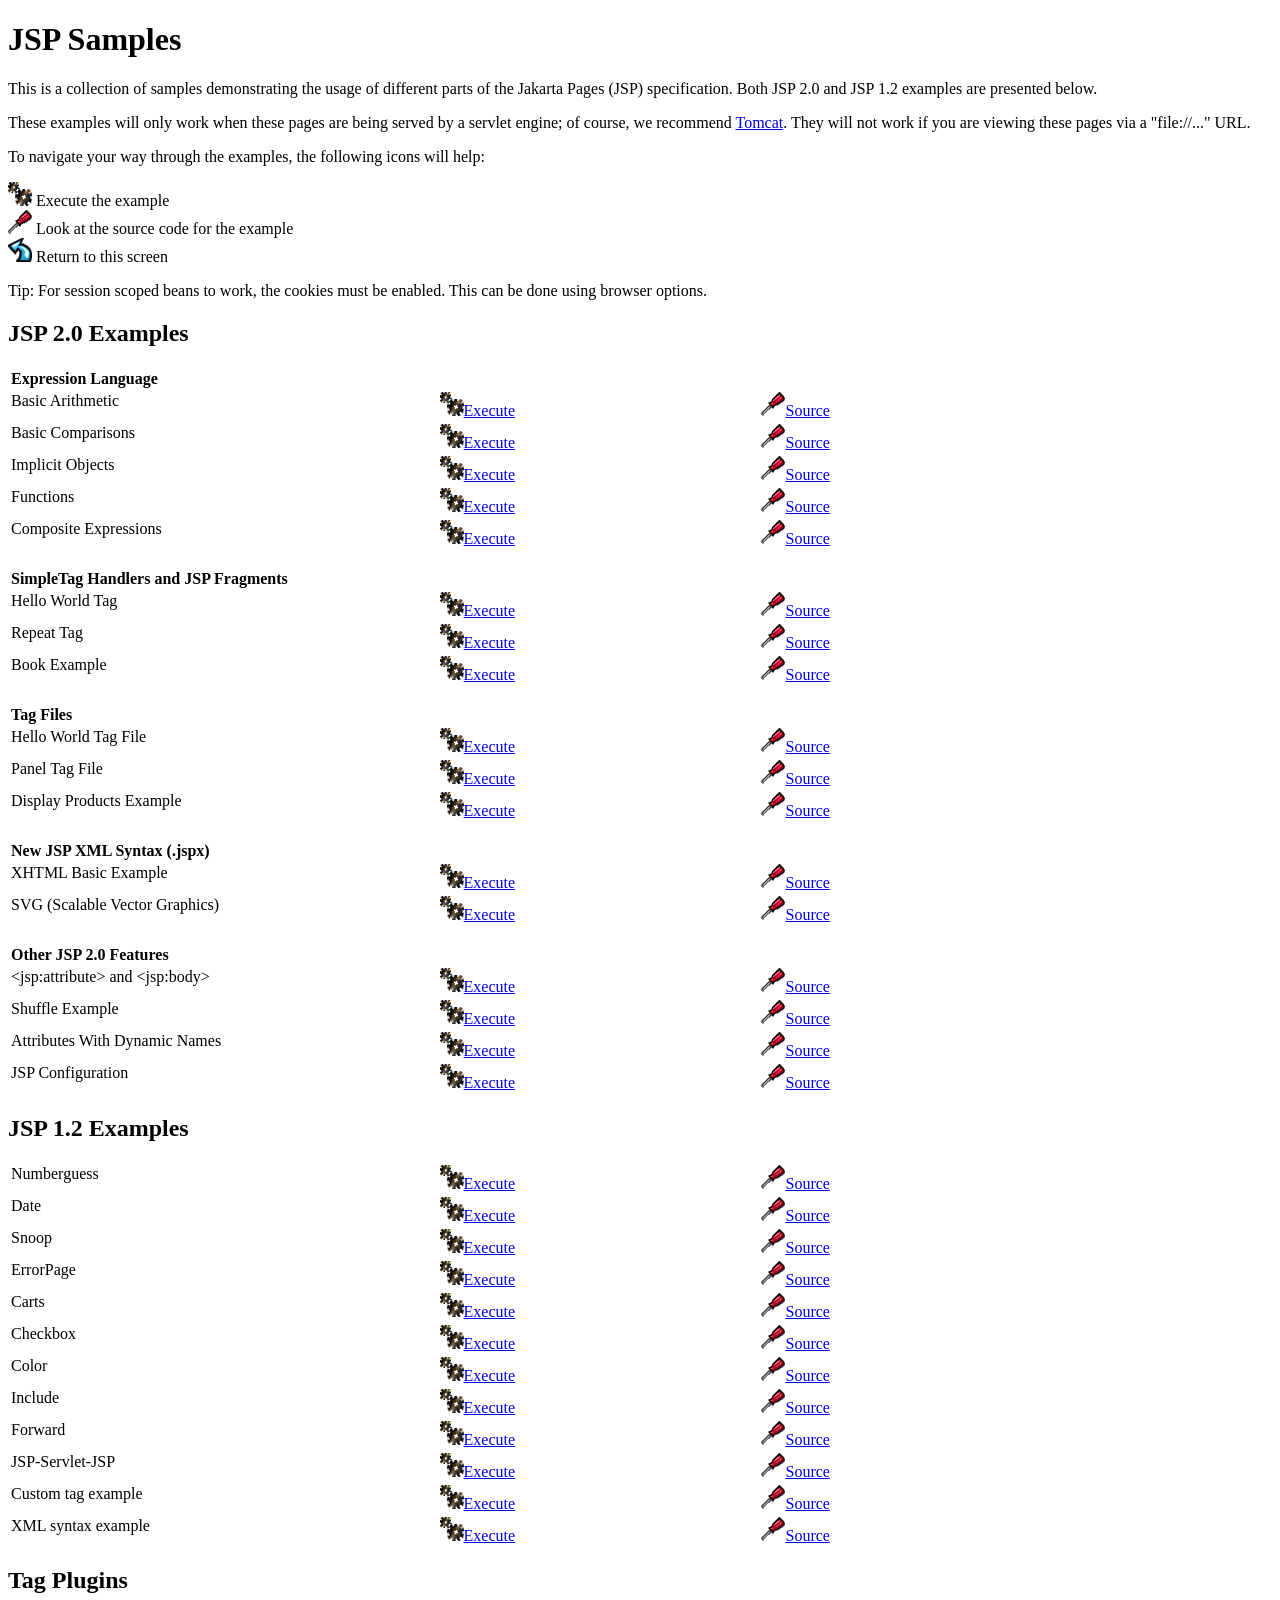
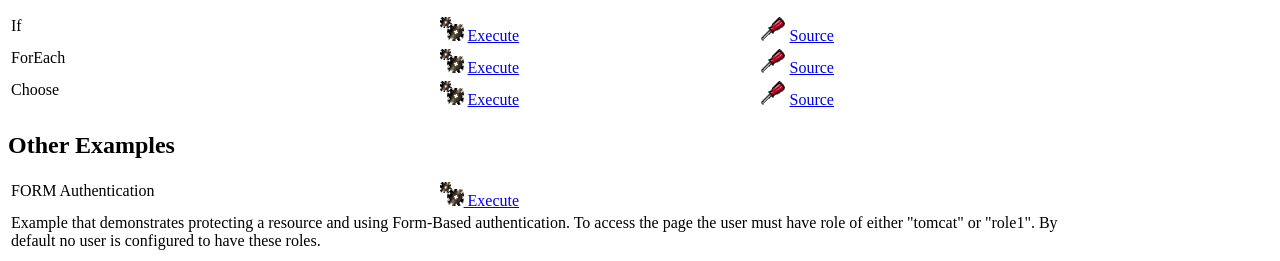
<file: tools/apache-tomcat-10.1.34/webapps/examples/jsp/index.html>
<!--
 Licensed to the Apache Software Foundation (ASF) under one or more
  contributor license agreements.  See the NOTICE file distributed with
  this work for additional information regarding copyright ownership.
  The ASF licenses this file to You under the Apache License, Version 2.0
  (the "License"); you may not use this file except in compliance with
  the License.  You may obtain a copy of the License at

      http://www.apache.org/licenses/LICENSE-2.0

  Unless required by applicable law or agreed to in writing, software
  distributed under the License is distributed on an "AS IS" BASIS,
  WITHOUT WARRANTIES OR CONDITIONS OF ANY KIND, either express or implied.
  See the License for the specific language governing permissions and
  limitations under the License.
-->
<!DOCTYPE html><html lang="en">
<head>
   <meta charset="UTF-8"/>
   <meta name="Author" content="Anil K. Vijendran" />
   <title>JSP Examples</title>
   <style type="text/css">
   img { border: 0; }
   th { text-align: left; }
   tr { vertical-align: top; }
   </style>
</head>
<body>
<h1>JSP
Samples</h1>
<p>This is a collection of samples demonstrating the usage of different
parts of the Jakarta Pages (JSP) specification.  Both JSP 2.0 and
JSP 1.2 examples are presented below.
<p>These examples will only work when these pages are being served by a
servlet engine; of course, we recommend
<a href="https://tomcat.apache.org/">Tomcat</a>.
They will not work if you are viewing these pages via a
"file://..." URL.
<p>To navigate your way through the examples, the following icons will
help:</p>
<ul style="list-style-type: none; padding-left: 0;">
<li><img src="images/execute.gif" alt=""> Execute the example</li>
<li><img src="images/code.gif" alt=""> Look at the source code for the example</li>
<li><img src="images/return.gif" alt=""> Return to this screen</li>
</ul>

<p>Tip: For session scoped beans to work, the cookies must be enabled.
This can be done using browser options.</p>
<h2>JSP 2.0 Examples</h2>

<table style="width: 85%;">
<tr>
<th colspan="3">Expression Language</th>
</tr>

<tr>
<td>Basic Arithmetic</td>
<td style="width: 30%;"><a href="jsp2/el/basic-arithmetic.jsp"><img src="images/execute.gif" alt=""></a><a href="jsp2/el/basic-arithmetic.jsp">Execute</a></td>

<td style="width: 30%;"><a href="jsp2/el/basic-arithmetic.html"><img src="images/code.gif" alt=""></a><a href="jsp2/el/basic-arithmetic.html">Source</a></td>
</tr>

<tr>
<td>Basic Comparisons</td>
<td style="width: 30%;"><a href="jsp2/el/basic-comparisons.jsp"><img src="images/execute.gif" alt=""></a><a href="jsp2/el/basic-comparisons.jsp">Execute</a></td>

<td style="width: 30%;"><a href="jsp2/el/basic-comparisons.html"><img src="images/code.gif" alt=""></a><a href="jsp2/el/basic-comparisons.html">Source</a></td>
</tr>

<tr>
<td>Implicit Objects</td>
<td style="width: 30%;"><a href="jsp2/el/implicit-objects.jsp?foo=bar"><img src="images/execute.gif" alt=""></a><a href="jsp2/el/implicit-objects.jsp?foo=bar">Execute</a></td>

<td style="width: 30%;"><a href="jsp2/el/implicit-objects.html"><img src="images/code.gif" alt=""></a><a href="jsp2/el/implicit-objects.html">Source</a></td>
</tr>
<tr>

<td>Functions</td>
<td style="width: 30%;"><a href="jsp2/el/functions.jsp?foo=JSP+2.0"><img src="images/execute.gif" alt=""></a><a href="jsp2/el/functions.jsp?foo=JSP+2.0">Execute</a></td>

<td style="width: 30%;"><a href="jsp2/el/functions.html"><img src="images/code.gif" alt=""></a><a href="jsp2/el/functions.html">Source</a></td>
</tr>

<tr>
<td>Composite Expressions</td>
<td style="width: 30%;"><a href="jsp2/el/composite.jsp"><img src="images/execute.gif" alt=""></a><a href="jsp2/el/composite.jsp">Execute</a></td>

<td style="width: 30%;"><a href="jsp2/el/composite.html"><img src="images/code.gif" alt=""></a><a href="jsp2/el/composite.html">Source</a></td>
</tr>


<tr>
<th colspan="3"><br />SimpleTag Handlers and JSP Fragments</th>
</tr>

<tr>
<td>Hello World Tag</td>
<td style="width: 30%;"><a href="jsp2/simpletag/hello.jsp"><img src="images/execute.gif" alt=""></a><a href="jsp2/simpletag/hello.jsp">Execute</a></td>

<td style="width: 30%;"><a href="jsp2/simpletag/hello.html"><img src="images/code.gif" alt=""></a><a href="jsp2/simpletag/hello.html">Source</a></td>
</tr>

<tr>
<td>Repeat Tag</td>
<td style="width: 30%;"><a href="jsp2/simpletag/repeat.jsp"><img src="images/execute.gif" alt=""></a><a href="jsp2/simpletag/repeat.jsp">Execute</a></td>

<td style="width: 30%;"><a href="jsp2/simpletag/repeat.html"><img src="images/code.gif" alt=""></a><a href="jsp2/simpletag/repeat.html">Source</a></td>
</tr>

<tr>
<td>Book Example</td>
<td style="width: 30%;"><a href="jsp2/simpletag/book.jsp"><img src="images/execute.gif" alt=""></a><a href="jsp2/simpletag/book.jsp">Execute</a></td>

<td style="width: 30%;"><a href="jsp2/simpletag/book.html"><img src="images/code.gif" alt=""></a><a href="jsp2/simpletag/book.html">Source</a></td>
</tr>

<tr>
<th colspan="3"><br />Tag Files</th>
</tr>

<tr>
<td>Hello World Tag File</td>
<td style="width: 30%;"><a href="jsp2/tagfiles/hello.jsp"><img src="images/execute.gif" alt=""></a><a href="jsp2/tagfiles/hello.jsp">Execute</a></td>

<td style="width: 30%;"><a href="jsp2/tagfiles/hello.html"><img src="images/code.gif" alt=""></a><a href="jsp2/tagfiles/hello.html">Source</a></td>
</tr>

<tr>
<td>Panel Tag File</td>
<td style="width: 30%;"><a href="jsp2/tagfiles/panel.jsp"><img src="images/execute.gif" alt=""></a><a href="jsp2/tagfiles/panel.jsp">Execute</a></td>

<td style="width: 30%;"><a href="jsp2/tagfiles/panel.html"><img src="images/code.gif" alt=""></a><a href="jsp2/tagfiles/panel.html">Source</a></td>
</tr>

<tr>
<td>Display Products Example</td>
<td style="width: 30%;"><a href="jsp2/tagfiles/products.jsp"><img src="images/execute.gif" alt=""></a><a href="jsp2/tagfiles/products.jsp">Execute</a></td>

<td style="width: 30%;"><a href="jsp2/tagfiles/products.html"><img src="images/code.gif" alt=""></a><a href="jsp2/tagfiles/products.html">Source</a></td>
</tr>

<tr>
<th colspan="3"><br />New JSP XML Syntax (.jspx)</th>
</tr>

<tr>
<td>XHTML Basic Example</td>
<td style="width: 30%;"><a href="jsp2/jspx/basic.jspx"><img src="images/execute.gif" alt=""></a><a href="jsp2/jspx/basic.jspx">Execute</a></td>

<td style="width: 30%;"><a href="jsp2/jspx/basic.html"><img src="images/code.gif" alt=""></a><a href="jsp2/jspx/basic.html">Source</a></td>
</tr>

<tr>
<td>SVG (Scalable Vector Graphics)</td>
<td style="width: 30%;"><a href="jsp2/jspx/svgexample.html"><img src="images/execute.gif" alt=""></a><a href="jsp2/jspx/svgexample.html">Execute</a></td>

<td style="width: 30%;"><a href="jsp2/jspx/textRotate.html"><img src="images/code.gif" alt=""></a><a href="jsp2/jspx/textRotate.html">Source</a></td>
</tr>

<tr>
<th colspan="3"><br />Other JSP 2.0 Features</th>
</tr>

<tr>
<td>&lt;jsp:attribute&gt; and &lt;jsp:body&gt;</td>
<td style="width: 30%;"><a href="jsp2/jspattribute/jspattribute.jsp"><img src="images/execute.gif" alt=""></a><a href="jsp2/jspattribute/jspattribute.jsp">Execute</a></td>

<td style="width: 30%;"><a href="jsp2/jspattribute/jspattribute.html"><img src="images/code.gif" alt=""></a><a href="jsp2/jspattribute/jspattribute.html">Source</a></td>
</tr>

<tr>
<td>Shuffle Example</td>
<td style="width: 30%;"><a href="jsp2/jspattribute/shuffle.jsp"><img src="images/execute.gif" alt=""></a><a href="jsp2/jspattribute/shuffle.jsp">Execute</a></td>

<td style="width: 30%;"><a href="jsp2/jspattribute/shuffle.html"><img src="images/code.gif" alt=""></a><a href="jsp2/jspattribute/shuffle.html">Source</a></td>
</tr>

<tr>
<td>Attributes With Dynamic Names</td>
<td style="width: 30%;"><a href="jsp2/misc/dynamicattrs.jsp"><img src="images/execute.gif" alt=""></a><a href="jsp2/misc/dynamicattrs.jsp">Execute</a></td>

<td style="width: 30%;"><a href="jsp2/misc/dynamicattrs.html"><img src="images/code.gif" alt=""></a><a href="jsp2/misc/dynamicattrs.html">Source</a></td>
</tr>

<tr>
<td>JSP Configuration</td>
<td style="width: 30%;"><a href="jsp2/misc/config.jsp"><img src="images/execute.gif" alt=""></a><a href="jsp2/misc/config.jsp">Execute</a></td>

<td style="width: 30%;"><a href="jsp2/misc/config.html"><img src="images/code.gif" alt=""></a><a href="jsp2/misc/config.html">Source</a></td>
</tr>

</table>

<h2>JSP 1.2 Examples</h2>
<table style="width: 85%;">
<tr>
<td>Numberguess</td>

<td style="width: 30%;"><a href="num/numguess.jsp"><img src="images/execute.gif" alt=""></a><a href="num/numguess.jsp">Execute</a></td>

<td style="width: 30%;"><a href="num/numguess.html"><img src="images/code.gif" alt=""></a><a href="num/numguess.html">Source</a></td>
</tr>

<tr>
<td>Date</td>

<td style="width: 30%;"><a href="dates/date.jsp"><img src="images/execute.gif" alt=""></a><a href="dates/date.jsp">Execute</a></td>

<td style="width: 30%;"><a href="dates/date.html"><img src="images/code.gif" alt=""></a><a href="dates/date.html">Source</a></td>
</tr>

<tr>
<td>Snoop</td>

<td style="width: 30%;"><a href="snp/snoop.jsp"><img src="images/execute.gif" alt=""></a><a href="snp/snoop.jsp">Execute</a></td>

<td style="width: 30%;"><a href="snp/snoop.html"><img src="images/code.gif" alt=""></a><a href="snp/snoop.html">Source</a></td>
</tr>

<tr>
<td>ErrorPage</td>

<td style="width: 30%;"><a href="error/error.html"><img src="images/execute.gif" alt=""></a><a href="error/error.html">Execute</a></td>

<td style="width: 30%;"><a href="error/er.html"><img src="images/code.gif" alt=""></a><a href="error/er.html">Source</a></td>
</tr>

<tr>
<td>Carts</td>

<td style="width: 30%;"><a href="sessions/shopping.jsp"><img src="images/execute.gif" alt=""></a><a href="sessions/shopping.jsp">Execute</a></td>

<td style="width: 30%;"><a href="sessions/crt.html"><img src="images/code.gif" alt=""></a><a href="sessions/crt.html">Source</a></td>
</tr>

<tr>
<td>Checkbox</td>

<td style="width: 30%;"><a href="checkbox/check.html"><img src="images/execute.gif" alt=""></a><a href="checkbox/check.html">Execute</a></td>

<td style="width: 30%;"><a href="checkbox/cresult.html"><img src="images/code.gif" alt=""></a><a href="checkbox/cresult.html">Source</a></td>
</tr>

<tr>
<td>Color</td>

<td style="width: 30%;"><a href="colors/colors.html"><img src="images/execute.gif" alt=""></a><a href="colors/colors.html">Execute</a></td>

<td style="width: 30%;"><a href="colors/clr.html"><img src="images/code.gif" alt=""></a><a href="colors/clr.html">Source</a></td>
</tr>

<tr>
<td>Include</td>

<td style="width: 30%;"><a href="include/include.jsp"><img src="images/execute.gif" alt=""></a><a href="include/include.jsp">Execute</a></td>

<td style="width: 30%;"><a href="include/inc.html"><img src="images/code.gif" alt=""></a><a href="include/inc.html">Source</a></td>
</tr>

<tr>
<td>Forward</td>

<td style="width: 30%;"><a href="forward/forward.jsp"><img src="images/execute.gif" alt=""></a><a href="forward/forward.jsp">Execute</a></td>

<td style="width: 30%;"><a href="forward/fwd.html"><img src="images/code.gif" alt=""></a><a href="forward/fwd.html">Source</a></td>
</tr>

<tr>
<td>JSP-Servlet-JSP</td>

<td style="width: 30%;"><a href="jsptoserv/jsptoservlet.jsp"><img src="images/execute.gif" alt=""></a><a href="jsptoserv/jsptoservlet.jsp">Execute</a></td>

<td style="width: 30%;"><a href="jsptoserv/jts.html"><img src="images/code.gif" alt=""></a><a href="jsptoserv/jts.html">Source</a></td>
</tr>

<tr>
<td>Custom tag example</td>

<td style="width: 30%;"><a href="simpletag/foo.jsp"><img src="images/execute.gif" alt=""></a><a href="simpletag/foo.jsp">Execute</a></td>

<td style="width: 30%;"><a href="simpletag/foo.html"><img src="images/code.gif" alt=""></a><a href="simpletag/foo.html">Source</a></td>
</tr>

<tr>
<td>XML syntax example</td>
<td style="width: 30%;"><a href="xml/xml.jsp"><img src="images/execute.gif" alt=""></a><a href="xml/xml.jsp">Execute</a></td>

<td style="width: 30%;"><a href="xml/xml.html"><img src="images/code.gif" alt=""></a><a href="xml/xml.html">Source</a></td>
</tr>

</table>

<h2>Tag Plugins</h2>
<table style="width: 85%;">

<tr>
  <td>If</td>
  <td style="width: 30%;">
    <a href="tagplugin/if.jsp"><img src="images/execute.gif" alt=""></a>
    <a href="tagplugin/if.jsp">Execute</a>
  </td>
  <td style="width: 30%;">
    <a href="tagplugin/if.html"><img src="images/code.gif" alt=""></a>
    <a href="tagplugin/if.html">Source</a>
  </td>
</tr>

<tr>
  <td>ForEach</td>
  <td style="width: 30%;">
    <a href="tagplugin/foreach.jsp"><img src="images/execute.gif" alt=""></a>
    <a href="tagplugin/foreach.jsp">Execute</a>
  </td>
  <td style="width: 30%;">
    <a href="tagplugin/foreach.html"><img src="images/code.gif" alt=""></a>
    <a href="tagplugin/foreach.html">Source</a>
  </td>
</tr>

<tr>
  <td>Choose</td>
  <td style="width: 30%;">
    <a href="tagplugin/choose.jsp"><img src="images/execute.gif" alt=""></a>
    <a href="tagplugin/choose.jsp">Execute</a>
  </td>
  <td style="width: 30%;">
    <a href="tagplugin/choose.html"><img src="images/code.gif" alt=""></a>
    <a href="tagplugin/choose.html">Source</a>
  </td>
</tr>

</table>

<h2>Other Examples</h2>
<table style="width: 85%;">

<tr>
  <td>FORM Authentication</td>
  <td style="width: 30%;">
    <a href="security/protected/index.jsp"><img src="images/execute.gif" alt=""> Execute</a>
  </td>
  <td style="width: 30%;"></td>
</tr>
<tr>
  <td colspan="3">Example that demonstrates protecting a resource and
    using Form-Based authentication. To access the page the user must
    have role of either "tomcat" or "role1". By default no user
    is configured to have these roles.</td>
</tr>

</table>
</body>
</html>
</file>
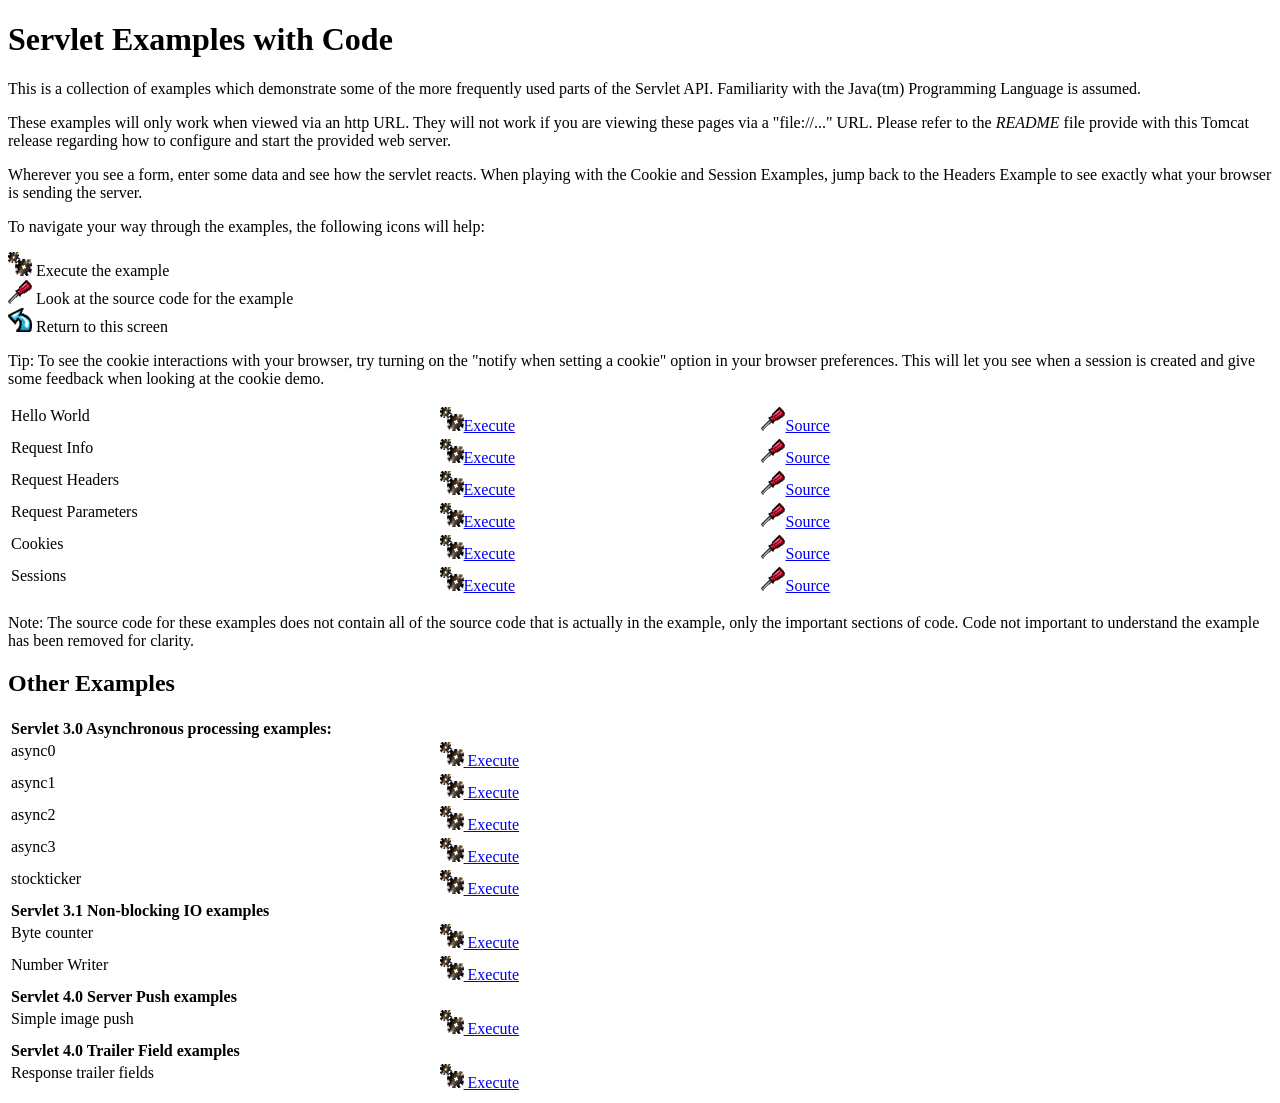
<file: tools/apache-tomcat-10.1.34/webapps/examples/servlets/index.html>
<!--
 Licensed to the Apache Software Foundation (ASF) under one or more
  contributor license agreements.  See the NOTICE file distributed with
  this work for additional information regarding copyright ownership.
  The ASF licenses this file to You under the Apache License, Version 2.0
  (the "License"); you may not use this file except in compliance with
  the License.  You may obtain a copy of the License at

      http://www.apache.org/licenses/LICENSE-2.0

  Unless required by applicable law or agreed to in writing, software
  distributed under the License is distributed on an "AS IS" BASIS,
  WITHOUT WARRANTIES OR CONDITIONS OF ANY KIND, either express or implied.
  See the License for the specific language governing permissions and
  limitations under the License.
-->
<!DOCTYPE html><html lang="en">
<head>
   <meta charset="UTF-8" />
   <meta name="Author" content="Anil K. Vijendran" />
   <title>Servlet Examples</title>
   <style type="text/css">
   img { border: 0; }
   th { text-align: left; }
   tr { vertical-align: top; }
   </style>
</head>
<body>
<h1>Servlet
Examples with Code</h1>
<p>This is a collection of examples which demonstrate some of the more
frequently used parts of the Servlet API. Familiarity with the Java(tm)
Programming Language is assumed.
<p>These examples will only work when viewed via an http URL. They will
not work if you are viewing these pages via a "file://..." URL. Please
refer to the <i>README</i> file provide with this Tomcat release regarding
how to configure and start the provided web server.
<p>Wherever you see a form, enter some data and see how the servlet reacts.
When playing with the Cookie and Session Examples, jump back to the Headers
Example to see exactly what your browser is sending the server.
<p>To navigate your way through the examples, the following icons will
help:</p>
<ul style="list-style-type: none; padding-left: 0;">
<li><img src="images/execute.gif" alt=""> Execute the example</li>
<li><img src="images/code.gif" alt=""> Look at the source code for the example</li>
<li><img src="images/return.gif" alt=""> Return to this screen</li>
</ul>

<p>Tip: To see the cookie interactions with your browser, try turning on
the "notify when setting a cookie" option in your browser preferences.
This will let you see when a session is created and give some feedback
when looking at the cookie demo.</p>
<table style="width: 85%;" >
<tr>
<td>Hello World</td>

<td style="width: 30%;"><a href="servlet/HelloWorldExample"><img SRC="images/execute.gif" alt=""></a><a href="servlet/HelloWorldExample">Execute</a></td>

<td style="width: 30%;"><a href="helloworld.html"><img SRC="images/code.gif" alt=""></a><a href="helloworld.html">Source</a></td>
</tr>

<tr>
<td>Request Info</td>

<td style="width: 30%;"><a href="servlet/RequestInfoExample"><img SRC="images/execute.gif" alt=""></a><a href="servlet/RequestInfoExample">Execute</a></td>

<td style="width: 30%;"><a href="reqinfo.html"><img SRC="images/code.gif" alt=""></a><a href="reqinfo.html">Source</a></td>
</tr>

<tr>
<td>Request Headers</td>

<td style="width: 30%;"><a href="servlet/RequestHeaderExample"><img SRC="images/execute.gif" alt=""></a><a href="servlet/RequestHeaderExample">Execute</a></td>

<td style="width: 30%;"><a href="reqheaders.html"><img SRC="images/code.gif" alt=""></a><a href="reqheaders.html">Source</a></td>
</tr>

<tr>
<td>Request Parameters</td>

<td style="width: 30%;"><a href="servlet/RequestParamExample"><img SRC="images/execute.gif" alt=""></a><a href="servlet/RequestParamExample">Execute</a></td>

<td style="width: 30%;"><a href="reqparams.html"><img SRC="images/code.gif" alt=""></a><a href="reqparams.html">Source</a></td>
</tr>

<tr>
<td>Cookies</td>

<td style="width: 30%;"><a href="servlet/CookieExample"><img SRC="images/execute.gif" alt=""></a><a href="servlet/CookieExample">Execute</a></td>

<td style="width: 30%;"><a href="cookies.html"><img SRC="images/code.gif" alt=""></a><a href="cookies.html">Source</a></td>
</tr>

<tr>
<td>Sessions</td>

<td style="width: 30%;"><a href="servlet/SessionExample"><img SRC="images/execute.gif" alt=""></a><a href="servlet/SessionExample">Execute</a></td>

<td style="width: 30%;"><a href="sessions.html"><img SRC="images/code.gif" alt=""></a><a href="sessions.html">Source</a></td>
</tr>
</table>

<p>Note: The source code for these examples does not contain all of the
source code that is actually in the example, only the important sections
of code. Code not important to understand the example has been removed
for clarity.</p>

<h2>Other Examples</h2>
<table style="width: 85%;" >

<tr>
  <th colspan="3">Servlet 3.0 Asynchronous processing examples:</th>
</tr>
<tr>
  <td>async0</td>
  <td style="width: 30%;">
    <a href="../async/async0"><img SRC="images/execute.gif" alt=""> Execute</a>
  </td>
  <td style="width: 30%;"></td>
</tr>
<tr>
  <td>async1</td>
  <td style="width: 30%;">
    <a href="../async/async1"><img SRC="images/execute.gif" alt=""> Execute</a>
  </td>
  <td style="width: 30%;"></td>
</tr>
<tr>
  <td>async2</td>
  <td style="width: 30%;">
    <a href="../async/async2"><img SRC="images/execute.gif" alt=""> Execute</a>
  </td>
  <td style="width: 30%;"></td>
</tr>
<tr>
  <td>async3</td>
  <td style="width: 30%;">
    <a href="../async/async3"><img SRC="images/execute.gif" alt=""> Execute</a>
  </td>
  <td style="width: 30%;"></td>
</tr>
<tr>
  <td>stockticker</td>
  <td style="width: 30%;">
    <a href="../async/stockticker"><img SRC="images/execute.gif" alt=""> Execute</a>
  </td>
  <td style="width: 30%;"></td>
</tr>

<tr>
  <th colspan="3">Servlet 3.1 Non-blocking IO examples</th>
</tr>
<tr>
  <td>Byte counter</td>
  <td style="width: 30%;">
    <a href="nonblocking/bytecounter.html"><img src="images/execute.gif" alt=""> Execute</a>
  </td>
  <td style="width: 30%;"></td>
</tr>
<tr>
  <td>Number Writer</td>
  <td style="width: 30%;">
    <a href="nonblocking/numberwriter"><img src="images/execute.gif" alt=""> Execute</a>
  </td>
  <td style="width: 30%;"></td>
</tr>

<tr>
  <th colspan="3">Servlet 4.0 Server Push examples</th>
</tr>
<tr>
  <td>Simple image push</td>
  <td style="width: 30%;">
    <a href="serverpush/simpleimage"><img src="images/execute.gif" alt=""> Execute</a>
  </td>
  <td style="width: 30%;"></td>
</tr>

<tr>
  <th colspan="3">Servlet 4.0 Trailer Field examples</th>
</tr>
<tr>
  <td>Response trailer fields</td>
  <td style="width: 30%;">
    <a href="trailers/response"><img src="images/execute.gif" alt=""> Execute</a>
  </td>
  <td style="width: 30%;"></td>
</tr>

</table>

</body>
</html>
</file>
<file: tools/apache-tomcat-10.1.34/webapps/docs/images/docs-stylesheet.css>
@charset "utf-8";
/*
  Licensed to the Apache Software Foundation (ASF) under one or more
  contributor license agreements.  See the NOTICE file distributed with
  this work for additional information regarding copyright ownership.
  The ASF licenses this file to You under the Apache License, Version 2.0
  (the "License"); you may not use this file except in compliance with
  the License.  You may obtain a copy of the License at

      http://www.apache.org/licenses/LICENSE-2.0

  Unless required by applicable law or agreed to in writing, software
  distributed under the License is distributed on an "AS IS" BASIS,
  WITHOUT WARRANTIES OR CONDITIONS OF ANY KIND, either express or implied.
  See the License for the specific language governing permissions and
  limitations under the License.
*/

/* Fonts */
@import url("fonts/fonts.css");

/* General style */

h1, h2, h3, h4, h5, h6, th {
  font-weight: 600;
}

body {
  margin: 0;
}

body, input {
  font-family: 'Open Sans', sans-serif;
  font-size: 10.5pt;
}

code, pre {
  font-family: Consolas, monospace;
}

img {
  border: 0;
}

table {
  border-collapse: collapse;
  text-align: left;
}
table *:not(table) {
  /* Prevent border-collapsing for table child elements like <div> */
  border-collapse: separate;
}

th {
  text-align: left;
}

main {
  /* Remove this once all IEs support <main> element */
  display: block;
}


/* Layout */

#wrapper {
  min-width: 400px;
}

#header {
  border-bottom: 1px solid #bbb;
}

@media not print {
    #header {
        box-shadow: 0 0 7px #aaa;
    }
}

#header > div {
  padding-left: 15px;
  padding-right: 15px;

  /* Work-around for old browsers: */
  background-color: #F8F3E4;
  background: linear-gradient(to bottom, #ffffff -10%, #F8F3E4 100%);
  position: relative;
}

#header .logo {
  float: left;
  padding-top: 10px;
  min-width: 190px;
}

#header .logo  img{
  /* To avoid that the Font Descender being added to the parent div's height */
  vertical-align: middle;
}

#header .asfLogo {
  float: right;
  position: relative;
  top: 8px;
}

#header h1 {
  margin-top: 0.6em;
  margin-bottom: 0;
}

#header .versionInfo {
  font-size: 13pt;
  margin-bottom: 1em;
}

#middle {
  display: table;
  table-layout: fixed;
  margin: 0;
  width: 100%;
}
#middle > div { display: table-row; }
#middle > div > div { display: table-cell; vertical-align: top; }



#mainLeft {
  width: 190px;
}

#mainLeft > div {
  margin-top: -1px; /* to overwrite border of element above */
  padding-left: 16px;
  padding-right: 14px;
  padding-top: 6px;
  padding-bottom: 15px;
  background-color: #F8F3E4;
  border-right: 1px solid #bbb;
  border-bottom: 1px solid #bbb;
  font-size: 10pt;
  border-bottom-right-radius: 20px;
  box-shadow: 0 0 5px #aaa;
}

#mainLeft h2 {
  margin-bottom: 0.2em;
  font-size: 1.2em;
}

#mainLeft ul {
  padding: 0;
  margin: 0;
  list-style-type: none;
}

#mainLeft ul a {
  text-indent: -0.6em;
  padding-left: 1.4em;
  display: block;
  text-decoration: none;
  color: #444;
}
#mainLeft ul a:hover {
  color: #000;
  background-color: #D1c9b9;
}

#mainRight {
  padding-left: 14px;
  padding-right: 20px;

}

#footer {
  margin-top: 30px;
  padding-top: 20px;
  padding-bottom: 20px;
  padding-left: 20px;
  padding-right: 20px;
  border-top: 1px solid #ccc;
  color: #444;
  text-align: center;
  /* font-style: italic; */
  font-size: 9pt;
}


/* Content */

#content div.text {
  padding-left: 1em;
  padding-left: 1em;
}

#content h3, #content h4, #content h5, #content h6 {
  padding-left: 5px;
  padding-right: 5px;
  background-color: #eaeaea;
}

@media not print {
    #content h3, #content h4, #content h5, #content h6 {
        border: 1px solid #ccc;
        border-radius: 4px;
    }
}

#content h4, #content h5, #content h6 {
  background-color: #f6f6f6;
}

code {
  background-color: rgb(224,255,255);
}

div.codeBox pre code, code.attributeName, code.propertyName, code.noHighlight, .noHighlight code {
  background-color: transparent;
}
div.codeBox {
  overflow: auto;
  margin: 1em 0;
}
div.codeBox pre {
  margin: 0;
  padding: 4px;
  border: 1px solid #999;
  border-radius: 5px;
  background-color: #eff8ff;
  display: table; /* To prevent <pre>s from taking the complete available width. */
  /*
  When it is officially supported, use the following CSS instead of display: table
  to prevent big <pre>s from exceeding the browser window:
  max-width: available;
  width: min-content;
  */
}

div.codeBox pre.wrap {
  white-space: pre-wrap;
}


table.defaultTable tr, table.detail-table tr {
    border: 1px solid #CCC;
}

table.defaultTable tr:nth-child(even), table.detail-table tr:nth-child(even) {
    background-color: #FAFBFF;
}

table.defaultTable tr:nth-child(odd), table.detail-table tr:nth-child(odd) {
    background-color: #EEEFFF;
}

table.defaultTable th, table.detail-table th {
  background-color: #88b;
  color: #fff;
}

table.defaultTable th, table.defaultTable td, table.detail-table th, table.detail-table td {
  padding: 5px 8px;
}


p.notice {
  border: 1px solid rgb(255, 0, 0);
  background-color: rgb(238, 238, 238);
  color: rgb(0, 51, 102);
  padding: 0.5em;
  margin: 1em 2em 1em 1em;
}


/* Changelog-Styles */

ul.changelog {
  padding-left: 1em;
  list-style-type: none;
}

ul.changelog  li{
  padding-top: 5px;
  padding-bottom: 5px;
}

ul.changelog img {
  vertical-align: middle
}


/* Printer-only Styles */
@media print {
    .noPrint { display: none; }
    #middle > div > div#mainLeft { display: none; }
    a { color: inherit; text-decoration: none; }
}

/* Fix for Comments section which contains a <h4> */
#comments_thread h1, #comments_thread h2, #comments_thread h3, #comments_thread h4, #comments_thread h5, #comments_thread h6 {
    border: none;
    background-color: transparent;
}
</file>
